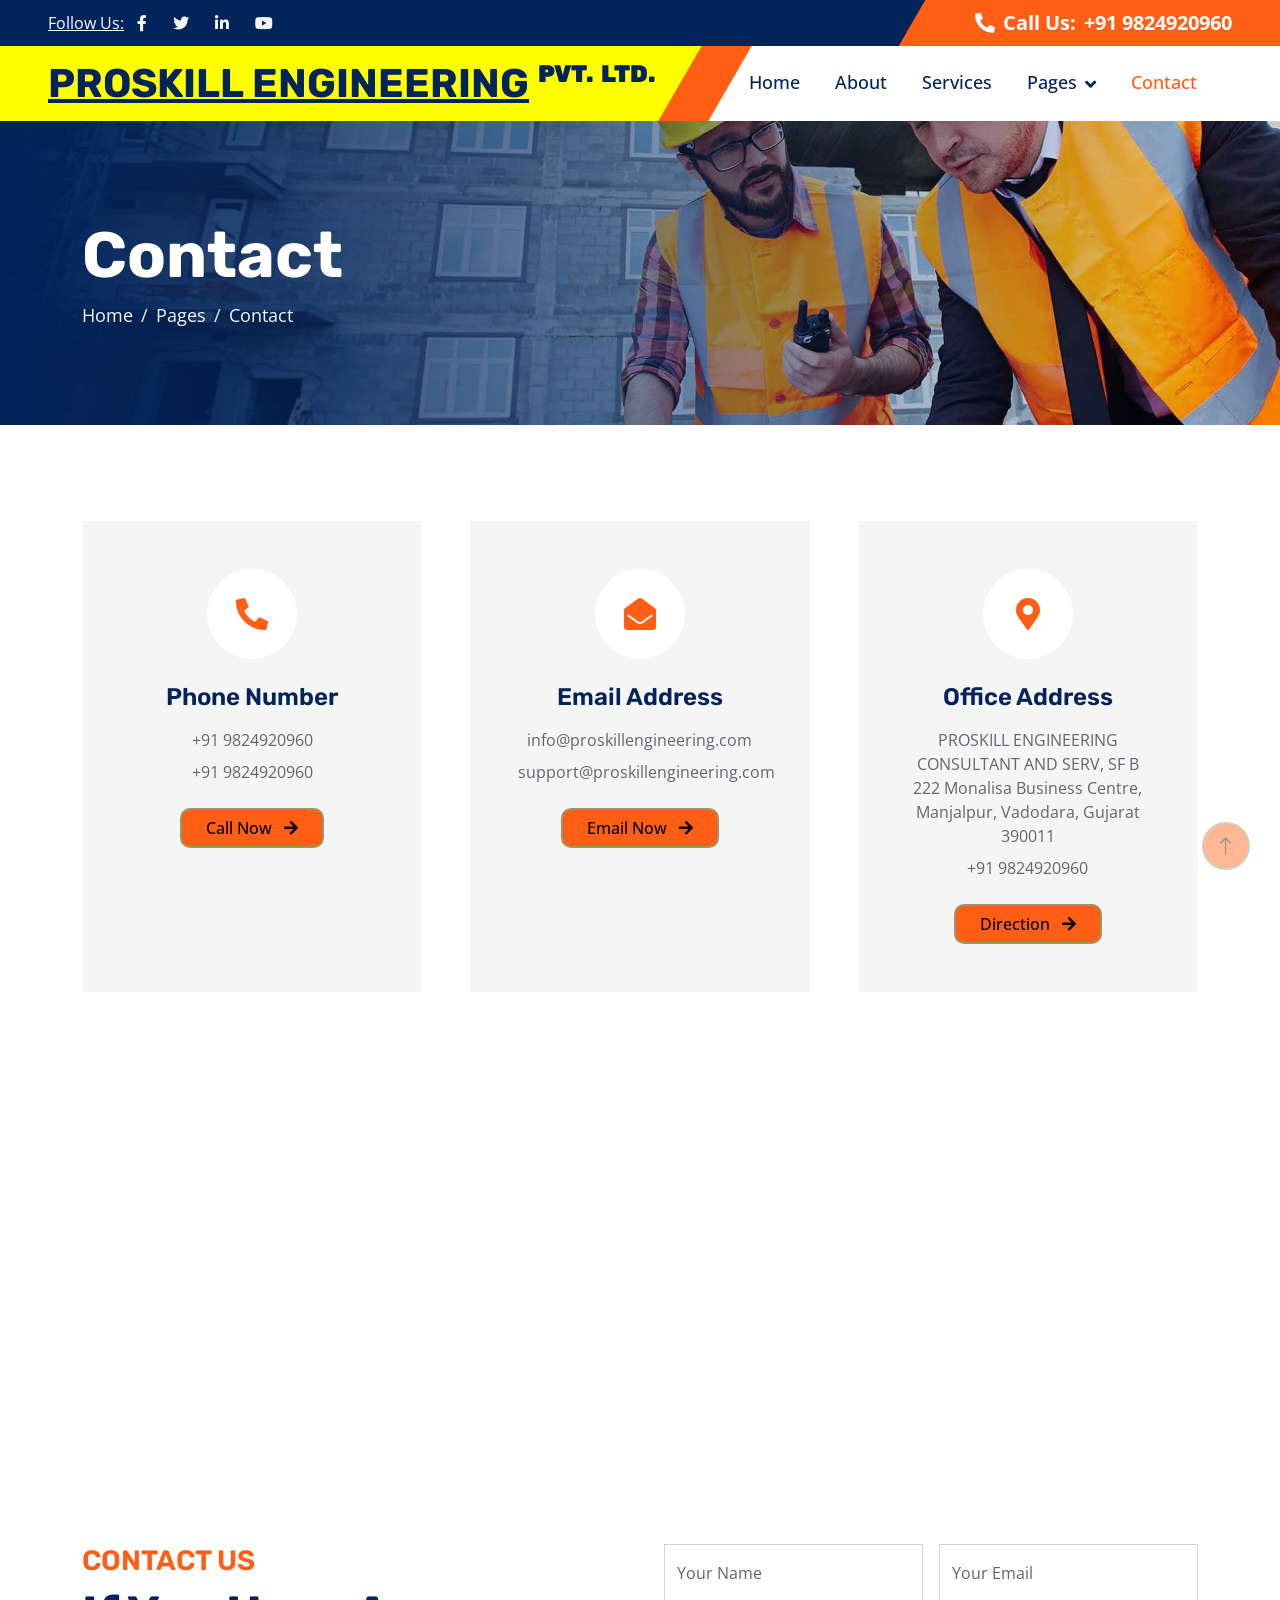
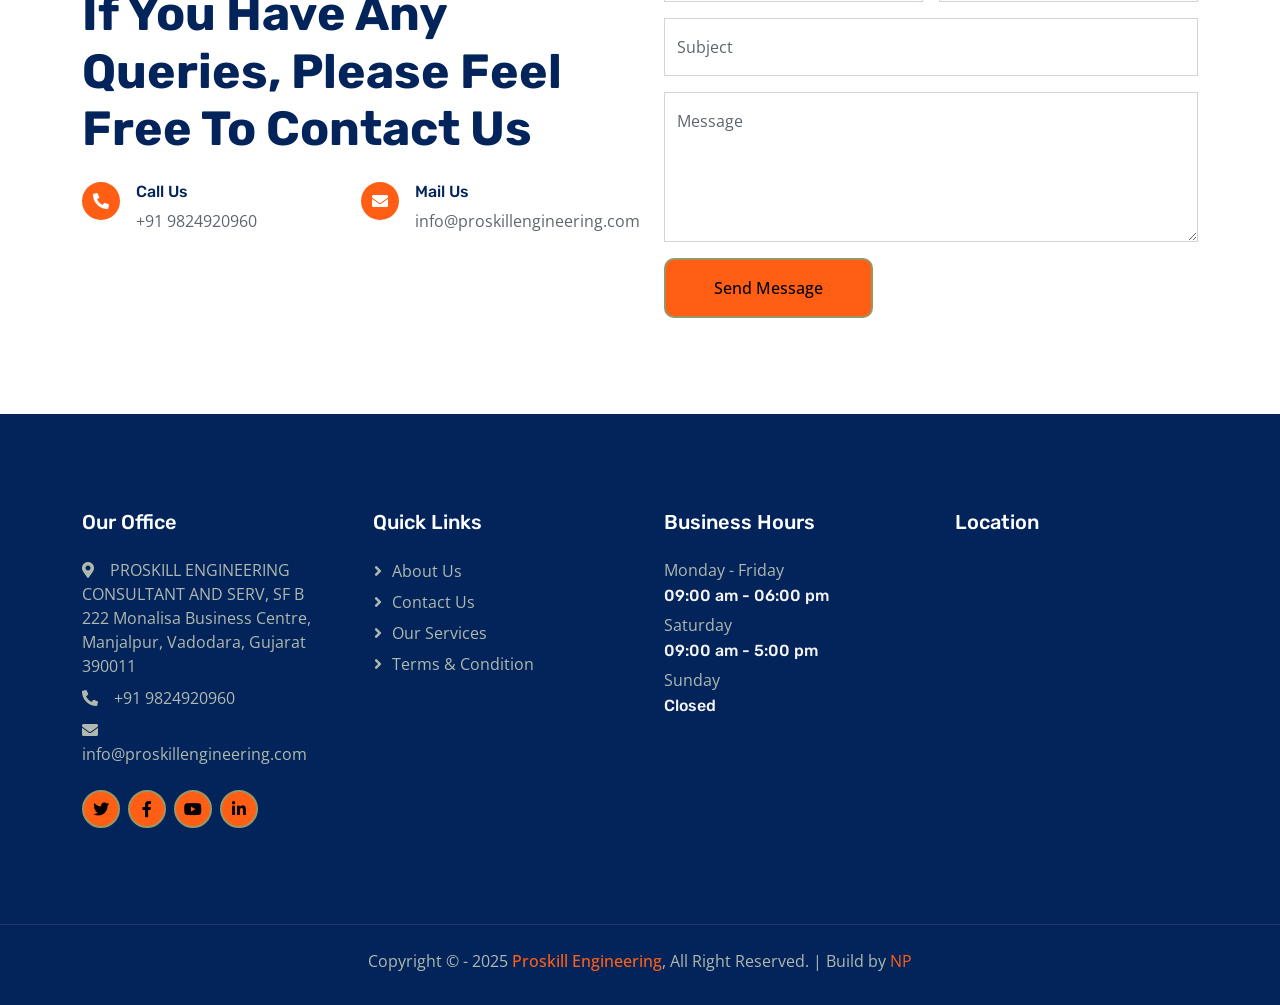
<file: contact.html>
<!DOCTYPE html>
<html lang="en">

<head>
    <meta charset="UTF-8">
    <title>Proskill Engineering Pvt. Ltd. | Best Engineering Consultancy & Industrial Solutions</title>
    <meta name="viewport" content="width=device-width, initial-scale=1.0, maximum-scale=1.0, user-scalable=no">
    
    <!-- SEO Meta Tags -->
    <meta name="keywords" content="Proskill Engineering, industrial solutions, engineering consultancy, industrial services, automation solutions, manufacturing consulting, industrial maintenance, engineering projects, industrial development, mechanical engineering, electrical engineering, structural consulting, industrial automation, technology solutions, business engineering, process optimization">
    <meta name="description" content="Proskill Engineering Pvt. Ltd. is a top engineering consultancy, delivering industrial solutions, automation, and maintenance services. Contact us today!">
    <meta name="author" content="Proskill Engineering Pvt. Ltd.">
    <meta name="robots" content="index, follow">
    <meta name="theme-color" content="#004aad">
    
    <!-- Open Graph (OG) Meta Tags for Social Media -->
    <meta property="og:title" content="Proskill Engineering Pvt. Ltd. | Best Engineering Consultancy & Industrial Solutions">
    <meta property="og:description" content="Expert engineering consultancy offering industrial solutions, automation, and manufacturing services.">
    <meta property="og:image" content="https://www.proskillengineering.com/logo.png">
    <meta property="og:url" content="https://www.proskillengineering.com">
    <meta property="og:type" content="website">

    <!-- Twitter Card Meta Tags -->
    <meta name="twitter:card" content="summary_large_image">
    <meta name="twitter:title" content="Proskill Engineering Pvt. Ltd. | Best Engineering Consultancy & Industrial Solutions">
    <meta name="twitter:description" content="Expert engineering consultancy delivering industrial solutions, automation & maintenance services.">
    <meta name="twitter:image" content="https://www.proskillengineering.com/logo.png">

    <!-- Local SEO Meta Tags (For Better Regional Ranking) -->
    <meta name="geo.region" content="IN-GJ">
    <meta name="geo.placename" content="Vadodara, Gujarat, India">
    <!-- <meta name="geo.position" content="23.0225;72.5714">
    <meta name="ICBM" content="23.0225, 72.5714"> -->

    <!-- Canonical URL (To Prevent Duplicate Content Issues) -->
    <link rel="canonical" href="https://www.proskillengineering.com">

    <!-- Favicon & App Icons -->
    <link rel="icon" href="https://www.proskillengineering.com/favicon.ico" type="image/x-icon">
    <link rel="apple-touch-icon" sizes="180x180" href="https://www.proskillengineering.com/apple-touch-icon.png">

    <!-- Alternate Language Versions (If Your Website is Multilingual) -->
    <link rel="alternate" href="https://www.proskillengineering.com" hreflang="en">
    <link rel="alternate" href="https://www.proskillengineering.com/hi/" hreflang="hi">

    <!-- Breadcrumb Schema for Rich Search Results -->
    <script type="application/ld+json">
    {
      "@context": "https://schema.org",
      "@type": "BreadcrumbList",
      "itemListElement": [
        {
          "@type": "ListItem",
          "position": 1,
          "name": "Home",
          "item": "https://www.proskillengineering.com/"
        },
        {
          "@type": "ListItem",
          "position": 2,
          "name": "Services",
          "item": "https://www.proskillengineering.com/services"
        },
        {
          "@type": "ListItem",
          "position": 3,
          "name": "Contact",
          "item": "https://www.proskillengineering.com/contact"
        }
      ]
    }
    </script>

    <!-- Organization Schema for Better Google Ranking -->
    <script type="application/ld+json">
    {
      "@context": "https://schema.org",
      "@type": "Organization",
      "name": "Proskill Engineering Pvt. Ltd.",
      "url": "https://www.proskillengineering.com",
      "logo": "https://www.proskillengineering.com/logo.png",
      "description": "Leading engineering consultancy providing industrial solutions, automation & maintenance services.",
      "sameAs": [
        "https://www.linkedin.com/company/proskillengineering",
        "https://www.facebook.com/proskillengineering",
        "https://www.twitter.com/proskilleng"
      ],
      "contactPoint": [
        {
          "@type": "ContactPoint",
          "telephone": "+91-XXXXXXXXXX",
          "contactType": "customer service",
          "email": "contact@proskillengineering.com",
          "areaServed": "IN",
          "availableLanguage": "English"
        }
      ],
      "address": {
        "@type": "PostalAddress",
        "streetAddress": "Your Office Address",
        "addressLocality": "City",
        "addressRegion": "State",
        "postalCode": "XXXXXX",
        "addressCountry": "IN"
      }
    }
    </script>


    <!-- Favicon -->
    <link href="img/favicon.ico" rel="icon">

    <!-- Google Web Fonts -->
    <link rel="preconnect" href="https://fonts.googleapis.com">
    <link rel="preconnect" href="https://fonts.gstatic.com" crossorigin>
    <link href="https://fonts.googleapis.com/css2?family=Open+Sans:wght@400;500;600&family=Rubik:wght@500;600;700&display=swap" rel="stylesheet">

    <!-- Icon Font Stylesheet -->
    <link href="https://cdnjs.cloudflare.com/ajax/libs/font-awesome/5.10.0/css/all.min.css" rel="stylesheet">
    <link href="https://cdn.jsdelivr.net/npm/bootstrap-icons@1.4.1/font/bootstrap-icons.css" rel="stylesheet">

    <!-- Libraries Stylesheet -->
    <link href="lib/animate/animate.min.css" rel="stylesheet">
    <link href="lib/owlcarousel/assets/owl.carousel.min.css" rel="stylesheet">

    <!-- Customized Bootstrap Stylesheet -->
    <link href="css/bootstrap.min.css" rel="stylesheet">

    <!-- Template Stylesheet -->
    <link href="css/style.css" rel="stylesheet">

    
</head>

<body>
    <!-- Spinner Start -->
    <div id="spinner" class="show bg-white position-fixed translate-middle w-100 vh-100 top-50 start-50 d-flex align-items-center justify-content-center">
        <div class="spinner-border text-primary" role="status" style="width: 3rem; height: 3rem;"></div>
    </div>
    <!-- Spinner End -->


    <!-- Topbar Start -->
    <div class="container-fluid bg-dark px-0">
        <div class="row g-0 d-none d-lg-flex">
            <div class="col-lg-6 ps-5 text-start">
                <div class="h-100 d-inline-flex align-items-center text-white">
                    <span><u>Follow Us: </u></span>
                    <a class="btn btn-link text-light" href=""><i class="fab fa-facebook-f"></i></a>
                    <a class="btn btn-link text-light" href=""><i class="fab fa-twitter"></i></a>
                    <a class="btn btn-link text-light" href="https://www.linkedin.com/in/ananda-ahirrao-cengr-6240a629/"><i class="fab fa-linkedin-in"></i></a>
                    <a class="btn btn-link text-light" href="https://www.youtube.com/@proskillengineering-pipest9952"><i class="fab fa-youtube"></i></a>
                </div>
            </div>
            <div class="col-lg-6 text-end">
                <div class="h-100 topbar-right d-inline-flex align-items-center text-white py-2 px-5">
                    <span class="fs-5 fw-bold me-2"><i class="fa fa-phone-alt me-2"></i>Call Us:</span>
                    <span class="fs-5 fw-bold">+91 9824920960</span>
                </div>
            </div>
        </div>
    </div>
    <!-- Topbar End -->


    <!-- Navbar Start -->
    <nav class="navbar navbar-expand-lg bg-white navbar-light sticky-top py-0 pe-5">
        <a href="index.html" class="navbar-brand ps-5 me-0">
            <h1 class="text-black m-0">
                <u>PROSKILL ENGINEERING</u> <sup><span class="fs-4 "><b>PVT. &nbsp;LTD.</b></span></sup>
            </h1>
        </a>
        <button type="button" class="navbar-toggler me-0" data-bs-toggle="collapse" data-bs-target="#navbarCollapse">
            <span class="navbar-toggler-icon"></span>
        </button>
        <div class="collapse navbar-collapse" id="navbarCollapse">
            <div class="navbar-nav ms-auto p-4 p-lg-0">
                <a href="index.html" class="nav-item nav-link ">Home</a>
                <a href="about.html" class="nav-item nav-link">About</a>
                <a href="service.html" class="nav-item nav-link">Services</a>
                <div class="nav-item dropdown">
                    <a href="#" class="nav-link dropdown-toggle" data-bs-toggle="dropdown">Pages</a>
                    <div class="dropdown-menu bg-light m-0">
                        <a href="project.html" class="dropdown-item">Projects</a>
                        <a href="feature.html" class="dropdown-item">Features</a>
                        <a href="team.html" class="dropdown-item">Our Team</a>
                        <a href="testimonial.html" class="dropdown-item">Testimonial</a>
                        <!-- <a href="404.html" class="dropdown-item">404 Page</a> -->
                    </div>
                </div>
                <a href="contact.html" class="nav-item nav-link active">Contact</a>
            </div>
            <!-- <a href="" class="btn btn-primary px-3 d-none d-lg-block">Schedule Meeting</a> -->
        </div>
    </nav>
    <!-- Navbar End -->


    <!-- Page Header Start -->
    <div class="container-fluid page-header py-5 mb-5 wow fadeIn" data-wow-delay="0.1s">
        <div class="container py-5">
            <h1 class="display-3 text-white animated slideInRight">Contact</h1>
            <nav aria-label="breadcrumb">
                <ol class="breadcrumb animated slideInRight mb-0">
                    <li class="breadcrumb-item"><a href="#">Home</a></li>
                    <li class="breadcrumb-item"><a href="#">Pages</a></li>
                    <li class="breadcrumb-item active" aria-current="page">Contact</li>
                </ol>
            </nav>
        </div>
    </div>
    <!-- Page Header End -->


    <!-- Contact Start -->
    <div class="container-xxl py-5">
        <div class="container">
            <div class="row g-5 justify-content-center mb-5">
                <div class="col-lg-4 col-md-6 wow fadeInUp" data-wow-delay="0.1s">
                    <div class="bg-light text-center h-100 p-5">
                        <div class="btn-square bg-white rounded-circle mx-auto mb-4" style="width: 90px; height: 90px;">
                            <i class="fa fa-phone-alt fa-2x text-primary"></i>
                        </div>
                        <h4 class="mb-3">Phone Number</h4>
                        <p class="mb-2">+91 9824920960</p>
                        <p class="mb-4">+91 9824920960</p>
                        <a class="btn btn-primary px-4" href="tel:+0123456789">Call Now <i class="fa fa-arrow-right ms-2"></i></a>
                    </div>
                </div>
                <div class="col-lg-4 col-md-6 wow fadeInUp" data-wow-delay="0.3s">
                    <div class="bg-light text-center h-100 p-5">
                        <div class="btn-square bg-white rounded-circle mx-auto mb-4" style="width: 90px; height: 90px;">
                            <i class="fa fa-envelope-open fa-2x text-primary"></i>
                        </div>
                        <h4 class="mb-3">Email Address</h4>
                        <p class="mb-2">info@proskillengineering.com</p>
                        <p class="mb-4">support@proskillengineering.com</p>
                        <a class="btn btn-primary px-4" href="mailto:info@proskillengineering.com">Email Now <i class="fa fa-arrow-right ms-2"></i></a>
                    </div>
                </div>
                <div class="col-lg-4 col-md-6 wow fadeInUp" data-wow-delay="0.5s">
                    <div class="bg-light text-center h-100 p-5">
                        <div class="btn-square bg-white rounded-circle mx-auto mb-4" style="width: 90px; height: 90px;">
                            <i class="fa fa-map-marker-alt fa-2x text-primary"></i>
                        </div>
                        <h4 class="mb-3">Office Address</h4>
                        <p class="mb-2">PROSKILL ENGINEERING CONSULTANT AND SERV, SF B 222 Monalisa Business Centre, Manjalpur, Vadodara, Gujarat 390011</p>
                        <p class="mb-4">+91 9824920960</p>
                        <a class="btn btn-primary px-4" href="https://maps.app.goo.gl/A9hjaRWX6g1ormEj9" target="blank">Direction <i class="fa fa-arrow-right ms-2"></i></a>
                    </div>
                </div>
            </div>
            <div class="row mb-5">
                <div class="col-12 wow fadeInUp" data-wow-delay="0.1s">
                    <iframe class="w-100"
                    src="https://www.google.com/maps/embed?pb=!1m18!1m12!1m3!1d3393.8861753323154!2d73.18760507491461!3d22.28053387970082!2m3!1f0!2f0!3f0!3m2!1i1024!2i768!4f13.1!3m3!1m2!1s0x395fc513eb8faf7d%3A0xd5bf2356b1ad2dff!2sPROSKILL%20ENGINEERING%20CONSULTANT%20AND%20SERV!5e1!3m2!1sen!2sin!4v1738082397736!5m2!1sen!2sin"
                    frameborder="0" style="min-height: 450px; border:0;" allowfullscreen="" aria-hidden="false"
                    tabindex="0"></iframe>
                </div>
            </div>
            <div class="row g-5">
                <div class="col-lg-6 wow fadeInUp" data-wow-delay="0.1s">
                    <h3 class="fw-medium text-uppercase text-primary mb-2">Contact Us</h3>
                    <h1 class="display-5 mb-4">If You Have Any Queries, Please Feel Free To Contact Us</h1>
                   
                    <div class="row g-4">
                        <div class="col-6">
                            <div class="d-flex">
                                <div class="flex-shrink-0 btn-square bg-primary rounded-circle">
                                    <i class="fa fa-phone-alt text-white"></i>
                                </div>
                                <div class="ms-3">
                                    <h6>Call Us</h6>
                                    <span>+91 9824920960</span>
                                </div>
                            </div>
                        </div>
                        <div class="col-6">
                            <div class="d-flex">
                                <div class="flex-shrink-0 btn-square bg-primary rounded-circle">
                                    <i class="fa fa-envelope text-white"></i>
                                </div>
                                <div class="ms-3">
                                    <h6>Mail Us</h6>
                                    <span>info@proskillengineering.com</span>
                                </div>
                            </div>
                        </div>
                    </div>
                </div>
                <div class="col-lg-6 wow fadeInUp" data-wow-delay="0.5s">
                    <form action="https://formsubmit.co/indo.server111111@gmail.com" method="POST">
                        <div class="row g-3">
                            <div class="col-md-6">
                                <div class="form-floating">
                                    <input type="text" class="form-control" id="name" name="name" placeholder="Your Name" required>
                                    <label for="name">Your Name</label>
                                </div>
                            </div>
                            <div class="col-md-6">
                                <div class="form-floating">
                                    <input type="email" class="form-control" id="email" name="email" placeholder="Your Email" required>
                                    <label for="email">Your Email</label>
                                </div>
                            </div>
                            <div class="col-12">
                                <div class="form-floating">
                                    <input type="text" class="form-control" id="subject" name="subject" placeholder="Subject" required>
                                    <label for="subject">Subject</label>
                                </div>
                            </div>
                            <div class="col-12">
                                <div class="form-floating">
                                    <textarea class="form-control" placeholder="Leave a message here" id="message" name="message" style="height: 150px" required></textarea>
                                    <label for="message">Message</label>
                                </div>
                            </div>
                            <!-- Hidden Fields for Redirect and CAPTCHA -->
                            <input type="hidden" name="_next" value="http://127.0.0.1:5500/thank-you.html">
                            <!-- <input type="hidden" name="_next" value="contact.html"> -->
                            <input type="hidden" name="_captcha" value="true"> 

                            <input type="hidden" name="_subject" value="New Contact Form Submission">
                            <input type="hidden" name="_template" value="table">


                            <input type="hidden" name="_autoresponse" value="Thanks For Your Message ! We will revert back shortly.">
                            <div class="col-12">
                                <button class="btn btn-primary py-3 px-5" type="submit">Send Message</button>
                            </div>
                        </div>
                    </form>
                </div>
                
            </div>
        </div>
    </div>
    <!-- Contact End -->

 <!-- Footer Start -->
 <div class="container-fluid bg-dark footer mt-5 py-5 wow fadeIn" data-wow-delay="0.1s">
    <div class="container py-5">
        <div class="row g-5">
            <div class="col-lg-3 col-md-6">
                <h5 class="text-white mb-4">Our Office</h5>
                <p class="mb-2"><i class="fa fa-map-marker-alt me-3"></i>PROSKILL ENGINEERING CONSULTANT AND SERV, SF B 222 Monalisa Business Centre, Manjalpur, Vadodara, Gujarat 390011</p>
                <p class="mb-2"><i class="fa fa-phone-alt me-3"></i>+91 9824920960</p>
                <p class="mb-2"><i class="fa fa-envelope me-3"></i>info@proskillengineering.com</p>
                <div class="d-flex pt-3">
                    <a class="btn btn-square btn-primary rounded-circle me-2" href=""><i class="fab fa-twitter"></i></a>
                    <a class="btn btn-square btn-primary rounded-circle me-2" href="https://www.facebook.com/ananda.ahirrao"><i class="fab fa-facebook-f"></i></a>
                    <a class="btn btn-square btn-primary rounded-circle me-2" href="https://www.youtube.com/@proskillengineering-pipest9952"><i class="fab fa-youtube"></i></a>
                    <a class="btn btn-square btn-primary rounded-circle me-2" href="https://www.linkedin.com/in/ananda-ahirrao-cengr-6240a629/"><i class="fab fa-linkedin-in"></i></a>
                </div>
            </div>
            <div class="col-lg-3 col-md-6">
                <h5 class="text-white mb-4">Quick Links</h5>
                <a class="btn btn-link" href="about.html">About Us</a>
                <a class="btn btn-link" href="contact.html">Contact Us</a>
                <a class="btn btn-link" href="service.html">Our Services</a>
                <a class="btn btn-link" href="terms.html">Terms & Condition</a>
                <!-- <a class="btn btn-link" href="support">Support</a> -->
            </div>
            <div class="col-lg-3 col-md-6">
                <h5 class="text-white mb-4">Business Hours</h5>
                <p class="mb-1">Monday - Friday</p>
                <h6 class="text-light">09:00 am - 06:00 pm</h6>
                <p class="mb-1">Saturday</p>
                <h6 class="text-light">09:00 am - 5:00 pm</h6>
                <p class="mb-1">Sunday</p>
                <h6 class="text-light">Closed</h6>
            </div>
            <div class="col-lg-3 col-md-6">
                <h5 class="text-white mb-4">Location</h5>
                <iframe class="w-100"
                src="https://www.google.com/maps/embed?pb=!1m18!1m12!1m3!1d3393.8861753323154!2d73.18760507491461!3d22.28053387970082!2m3!1f0!2f0!3f0!3m2!1i1024!2i768!4f13.1!3m3!1m2!1s0x395fc513eb8faf7d%3A0xd5bf2356b1ad2dff!2sPROSKILL%20ENGINEERING%20CONSULTANT%20AND%20SERV!5e1!3m2!1sen!2sin!4v1738082397736!5m2!1sen!2sin"
                frameborder="1" style="min-height: 250px; border:0;" allowfullscreen="" aria-hidden="false"
                tabindex="0"></iframe>
                </div>
            </div>
        </div>
    </div>
</div>
<!-- Footer End -->


<!-- Copyright Start -->
<div class="container-fluid copyright bg-dark py-4">
    <div class="container text-center">
        <p class="mb-2">Copyright &copy; - 2025 <a class="fw-semi-bold" href="#">Proskill Engineering</a>, All Right Reserved.  |  Build by <a href="https://www.linkedin.com/in/nandalalpatil/" target="_blank">NP</a></p>
        <!--/*** This template is free as long as you keep the footer author’s credit link/attribution link/backlink. If you'd like to use the template without the footer author’s credit link/attribution link/backlink, you can purchase the Credit Removal License from "https://htmlcodex.com/credit-removal". Thank you for your support. ***/-->
        <!-- <p class="mb-0">Designed By <a class="fw-semi-bold" href="https://htmlcodex.com">HTML Codex</a></p> -->
    </div>
</div>
<!-- Copyright End -->





    <!-- Back to Top -->
    <a href="#" class="btn btn-lg btn-primary btn-lg-square rounded-circle back-to-top"><i class="bi bi-arrow-up"></i></a>


    <!-- JavaScript Libraries -->
    <script src="https://code.jquery.com/jquery-3.4.1.min.js"></script>
    <script src="https://cdn.jsdelivr.net/npm/bootstrap@5.0.0/dist/js/bootstrap.bundle.min.js"></script>
    <script src="lib/wow/wow.min.js"></script>
    <script src="lib/easing/easing.min.js"></script>
    <script src="lib/waypoints/waypoints.min.js"></script>
    <script src="lib/owlcarousel/owl.carousel.min.js"></script>
    <script src="lib/counterup/counterup.min.js"></script>

    <!-- Template Javascript -->
    <script src="js/main.js"></script>
</body>

</html>
</file>
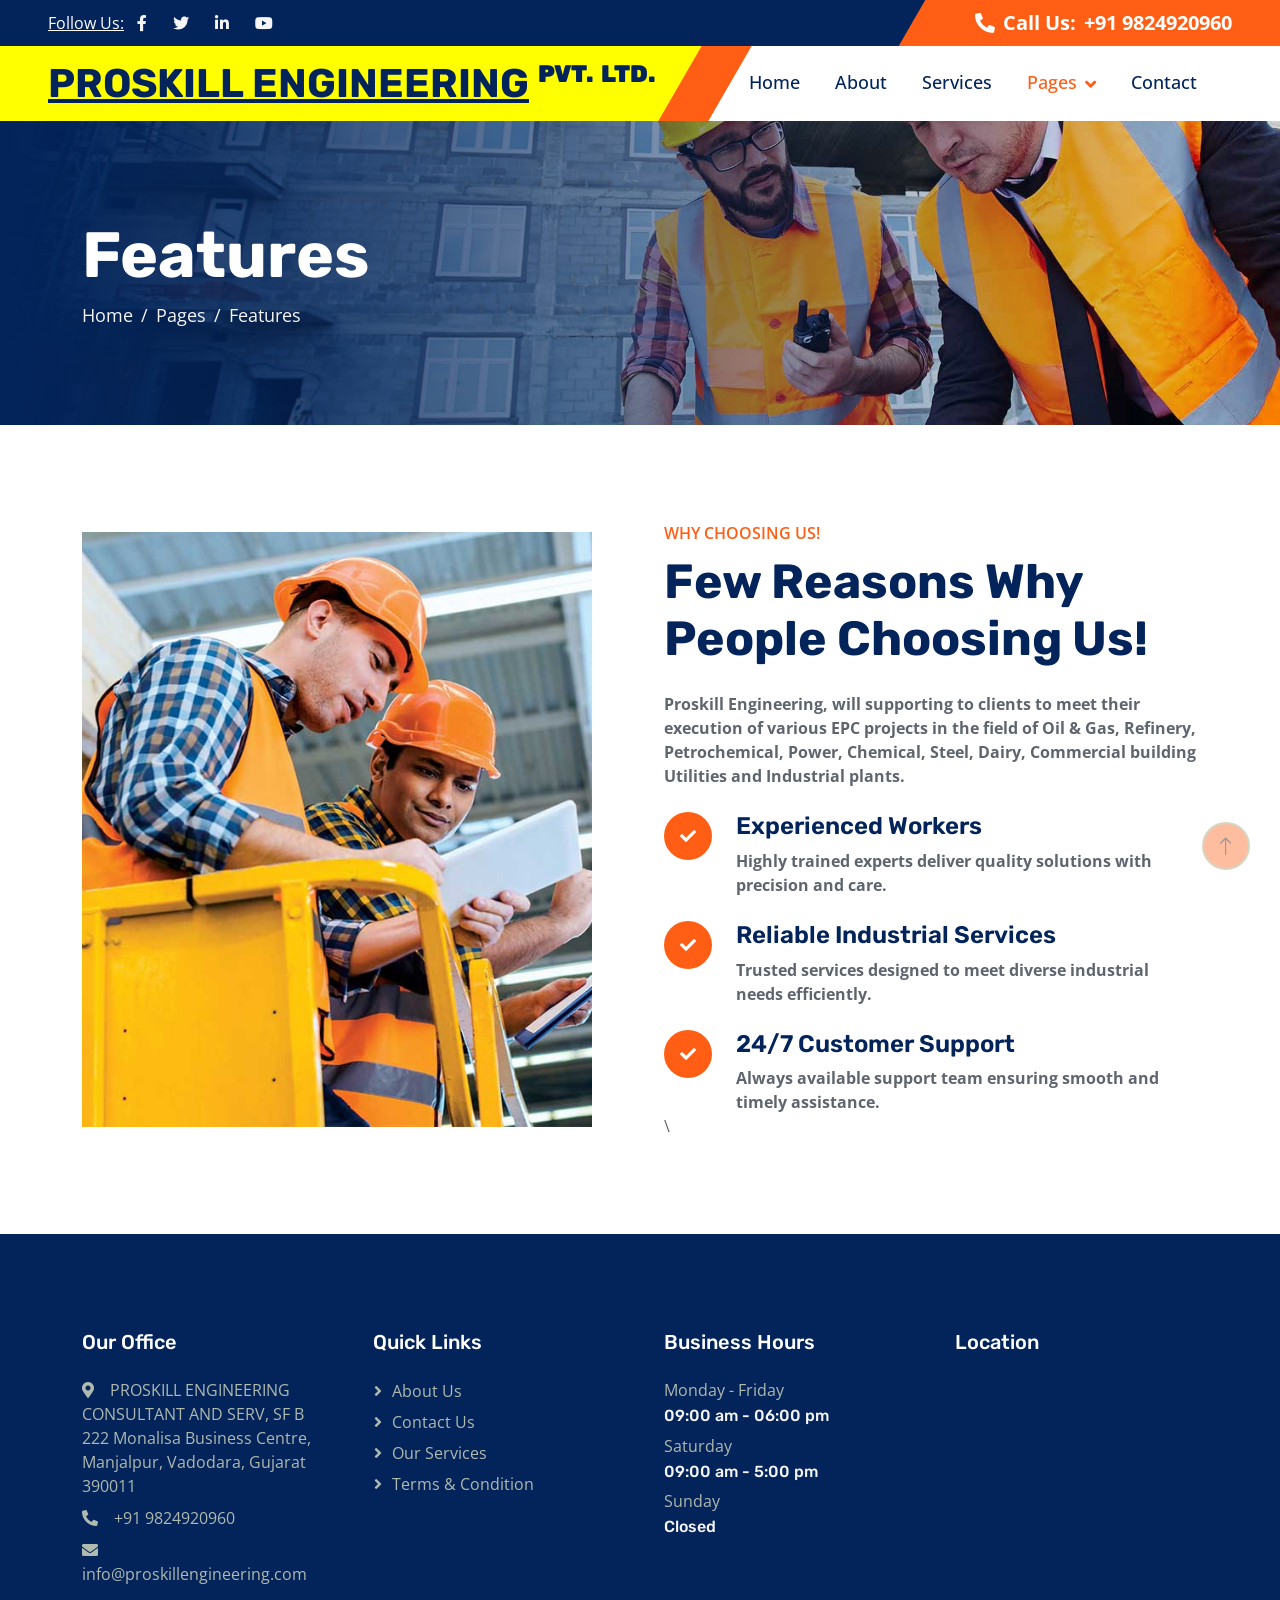
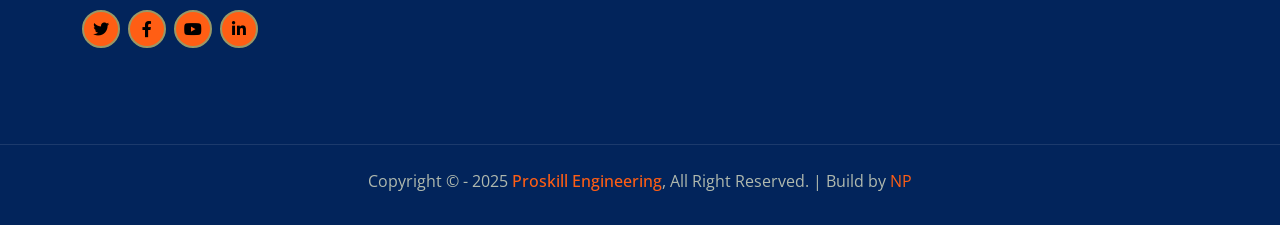
<file: feature.html>
<!DOCTYPE html>
<html lang="en">

<head>
    <meta charset="UTF-8">
    <title>Proskill Engineering Pvt. Ltd. | Best Engineering Consultancy & Industrial Solutions</title>
    <meta name="viewport" content="width=device-width, initial-scale=1.0, maximum-scale=1.0, user-scalable=no">
    
    <!-- SEO Meta Tags -->
    <meta name="keywords" content="Proskill Engineering, industrial solutions, engineering consultancy, industrial services, automation solutions, manufacturing consulting, industrial maintenance, engineering projects, industrial development, mechanical engineering, electrical engineering, structural consulting, industrial automation, technology solutions, business engineering, process optimization">
    <meta name="description" content="Proskill Engineering Pvt. Ltd. is a top engineering consultancy, delivering industrial solutions, automation, and maintenance services. Contact us today!">
    <meta name="author" content="Proskill Engineering Pvt. Ltd.">
    <meta name="robots" content="index, follow">
    <meta name="theme-color" content="#004aad">
    
    <!-- Open Graph (OG) Meta Tags for Social Media -->
    <meta property="og:title" content="Proskill Engineering Pvt. Ltd. | Best Engineering Consultancy & Industrial Solutions">
    <meta property="og:description" content="Expert engineering consultancy offering industrial solutions, automation, and manufacturing services.">
    <meta property="og:image" content="https://www.proskillengineering.com/logo.png">
    <meta property="og:url" content="https://www.proskillengineering.com">
    <meta property="og:type" content="website">

    <!-- Twitter Card Meta Tags -->
    <meta name="twitter:card" content="summary_large_image">
    <meta name="twitter:title" content="Proskill Engineering Pvt. Ltd. | Best Engineering Consultancy & Industrial Solutions">
    <meta name="twitter:description" content="Expert engineering consultancy delivering industrial solutions, automation & maintenance services.">
    <meta name="twitter:image" content="https://www.proskillengineering.com/logo.png">

    <!-- Local SEO Meta Tags (For Better Regional Ranking) -->
    <meta name="geo.region" content="IN-GJ">
    <meta name="geo.placename" content="Vadodara, Gujarat, India">
    <!-- <meta name="geo.position" content="23.0225;72.5714">
    <meta name="ICBM" content="23.0225, 72.5714"> -->

    <!-- Canonical URL (To Prevent Duplicate Content Issues) -->
    <link rel="canonical" href="https://www.proskillengineering.com">

    <!-- Favicon & App Icons -->
    <link rel="icon" href="https://www.proskillengineering.com/favicon.ico" type="image/x-icon">
    <link rel="apple-touch-icon" sizes="180x180" href="https://www.proskillengineering.com/apple-touch-icon.png">

    <!-- Alternate Language Versions (If Your Website is Multilingual) -->
    <link rel="alternate" href="https://www.proskillengineering.com" hreflang="en">
    <link rel="alternate" href="https://www.proskillengineering.com/hi/" hreflang="hi">

    <!-- Breadcrumb Schema for Rich Search Results -->
    <script type="application/ld+json">
    {
      "@context": "https://schema.org",
      "@type": "BreadcrumbList",
      "itemListElement": [
        {
          "@type": "ListItem",
          "position": 1,
          "name": "Home",
          "item": "https://www.proskillengineering.com/"
        },
        {
          "@type": "ListItem",
          "position": 2,
          "name": "Services",
          "item": "https://www.proskillengineering.com/services"
        },
        {
          "@type": "ListItem",
          "position": 3,
          "name": "Contact",
          "item": "https://www.proskillengineering.com/contact"
        }
      ]
    }
    </script>

    <!-- Organization Schema for Better Google Ranking -->
    <script type="application/ld+json">
    {
      "@context": "https://schema.org",
      "@type": "Organization",
      "name": "Proskill Engineering Pvt. Ltd.",
      "url": "https://www.proskillengineering.com",
      "logo": "https://www.proskillengineering.com/logo.png",
      "description": "Leading engineering consultancy providing industrial solutions, automation & maintenance services.",
      "sameAs": [
        "https://www.linkedin.com/company/proskillengineering",
        "https://www.facebook.com/proskillengineering",
        "https://www.twitter.com/proskilleng"
      ],
      "contactPoint": [
        {
          "@type": "ContactPoint",
          "telephone": "+91-XXXXXXXXXX",
          "contactType": "customer service",
          "email": "contact@proskillengineering.com",
          "areaServed": "IN",
          "availableLanguage": "English"
        }
      ],
      "address": {
        "@type": "PostalAddress",
        "streetAddress": "Your Office Address",
        "addressLocality": "City",
        "addressRegion": "State",
        "postalCode": "XXXXXX",
        "addressCountry": "IN"
      }
    }
    </script>


    <!-- Favicon -->
    <link href="img/favicon.ico" rel="icon">

    <!-- Google Web Fonts -->
    <link rel="preconnect" href="https://fonts.googleapis.com">
    <link rel="preconnect" href="https://fonts.gstatic.com" crossorigin>
    <link href="https://fonts.googleapis.com/css2?family=Open+Sans:wght@400;500;600&family=Rubik:wght@500;600;700&display=swap" rel="stylesheet">

    <!-- Icon Font Stylesheet -->
    <link href="https://cdnjs.cloudflare.com/ajax/libs/font-awesome/5.10.0/css/all.min.css" rel="stylesheet">
    <link href="https://cdn.jsdelivr.net/npm/bootstrap-icons@1.4.1/font/bootstrap-icons.css" rel="stylesheet">

    <!-- Libraries Stylesheet -->
    <link href="lib/animate/animate.min.css" rel="stylesheet">
    <link href="lib/owlcarousel/assets/owl.carousel.min.css" rel="stylesheet">

    <!-- Customized Bootstrap Stylesheet -->
    <link href="css/bootstrap.min.css" rel="stylesheet">

    <!-- Template Stylesheet -->
    <link href="css/style.css" rel="stylesheet">
</head>

<body>
    <!-- Spinner Start -->
    <div id="spinner" class="show bg-white position-fixed translate-middle w-100 vh-100 top-50 start-50 d-flex align-items-center justify-content-center">
        <div class="spinner-border text-primary" role="status" style="width: 3rem; height: 3rem;"></div>
    </div>
    <!-- Spinner End -->


    <!-- Topbar Start -->
    <div class="container-fluid bg-dark px-0">
        <div class="row g-0 d-none d-lg-flex">
            <div class="col-lg-6 ps-5 text-start">
                <div class="h-100 d-inline-flex align-items-center text-white">
                    <span><u>Follow Us: </u></span>
                    <a class="btn btn-link text-light" href=""><i class="fab fa-facebook-f"></i></a>
                    <a class="btn btn-link text-light" href=""><i class="fab fa-twitter"></i></a>
                    <a class="btn btn-link text-light" href="https://www.linkedin.com/in/ananda-ahirrao-cengr-6240a629/"><i class="fab fa-linkedin-in"></i></a>
                    <a class="btn btn-link text-light" href="https://www.youtube.com/@proskillengineering-pipest9952"><i class="fab fa-youtube"></i></a>
                </div>
            </div>
            <div class="col-lg-6 text-end">
                <div class="h-100 topbar-right d-inline-flex align-items-center text-white py-2 px-5">
                    <span class="fs-5 fw-bold me-2"><i class="fa fa-phone-alt me-2"></i>Call Us:</span>
                    <span class="fs-5 fw-bold">+91 9824920960</span>
                </div>
            </div>
        </div>
    </div>
    <!-- Topbar End -->


    <!-- Navbar Start -->
    <nav class="navbar navbar-expand-lg bg-white navbar-light sticky-top py-0 pe-5">
        <a href="index.html" class="navbar-brand ps-5 me-0">
            <h1 class="text-black m-0">
                <u>PROSKILL ENGINEERING</u> <sup><span class="fs-4 "><b>PVT. &nbsp;LTD.</b></span></sup>
            </h1>
        </a>
        <button type="button" class="navbar-toggler me-0" data-bs-toggle="collapse" data-bs-target="#navbarCollapse">
            <span class="navbar-toggler-icon"></span>
        </button>
        <div class="collapse navbar-collapse" id="navbarCollapse">
            <div class="navbar-nav ms-auto p-4 p-lg-0">
                <a href="index.html" class="nav-item nav-link ">Home</a>
                <a href="about.html" class="nav-item nav-link">About</a>
                <a href="service.html" class="nav-item nav-link">Services</a>
                <div class="nav-item dropdown">
                    <a href="#" class="nav-link dropdown-toggle active" data-bs-toggle="dropdown">Pages</a>
                    <div class="dropdown-menu bg-light m-0">
                        <a href="project.html" class="dropdown-item">Projects</a>
                        <a href="feature.html" class="dropdown-item active">Features</a>
                        <a href="team.html" class="dropdown-item">Our Team</a>
                        <a href="testimonial.html" class="dropdown-item">Testimonial</a>
                        <!-- <a href="404.html" class="dropdown-item">404 Page</a> -->
                    </div>
                </div>
                <a href="contact.html" class="nav-item nav-link">Contact</a>
            </div>
            <!-- <a href="" class="btn btn-primary px-3 d-none d-lg-block">Schedule Meeting</a> -->
        </div>
    </nav>
    <!-- Navbar End -->


    <!-- Page Header Start -->
    <div class="container-fluid page-header py-5 mb-5 wow fadeIn" data-wow-delay="0.1s">
        <div class="container py-5">
            <h1 class="display-3 text-white animated slideInRight">Features</h1>
            <nav aria-label="breadcrumb">
                <ol class="breadcrumb animated slideInRight mb-0">
                    <li class="breadcrumb-item"><a href="#">Home</a></li>
                    <li class="breadcrumb-item"><a href="#">Pages</a></li>
                    <li class="breadcrumb-item active" aria-current="page">Features</li>
                </ol>
            </nav>
        </div>
    </div>
    <!-- Page Header End -->


    <!-- Features Start -->
    <div class="container-xxl py-5">
        <div class="container">
            <div class="row g-5 align-items-center">
                <div class="col-lg-6 wow fadeInUp" data-wow-delay="0.1s">
                    <div class="position-relative me-lg-4">
                        <img class="img-fluid w-100" src="img/feature.jpg" alt="">
                        <!-- <span class="position-absolute top-50 start-100 translate-middle bg-white rounded-circle d-none d-lg-block" style="width: 120px; height: 120px;"></span>
                        <button type="button" class="btn-play" data-bs-toggle="modal"
                            data-src="https://www.youtube.com/embed/DWRcNpR6Kdc" data-bs-target="#videoModal">
                            <span></span>
                        </button> -->
                    </div>
                </div>
                <div class="col-lg-6 wow fadeInUp" data-wow-delay="0.5s">
                    <p class="fw-medium text-uppercase text-primary mb-2">Why Choosing Us!</p>
                    <h1 class="display-5 mb-4">Few Reasons Why People Choosing Us!</h1>
                    <p class="mb-4"><b>Proskill Engineering, will supporting to clients to meet their execution of various EPC projects in the field of Oil & Gas, Refinery, Petrochemical, Power, Chemical, Steel, Dairy, Commercial building Utilities and Industrial plants.</b></p>
                    <div class="row gy-4">
                        <div class="col-12">
                            <div class="d-flex">
                                <div class="flex-shrink-0 btn-lg-square rounded-circle bg-primary">
                                    <i class="fa fa-check text-white"></i>
                                </div>
                                <div class="ms-4">
                                    <h4>Experienced Workers</h4>
                                    <span><b>Highly trained experts deliver quality solutions with precision and care.</b></span>
                                </div>
                            </div>
                        </div>
                        <div class="col-12">
                            <div class="d-flex">
                                <div class="flex-shrink-0 btn-lg-square rounded-circle bg-primary">
                                    <i class="fa fa-check text-white"></i>
                                </div>
                                <div class="ms-4">
                                    <h4>Reliable Industrial Services</h4>
                                    <span><b>Trusted services designed to meet diverse industrial needs efficiently.</b></span>
                                </div>
                            </div>
                        </div>
                        <div class="col-12">
                            <div class="d-flex">
                                <div class="flex-shrink-0 btn-lg-square rounded-circle bg-primary">
                                    <i class="fa fa-check text-white"></i>
                                </div>
                                <div class="ms-4">
                                    <h4>24/7 Customer Support</h4>
                                    <span><b>Always available support team ensuring smooth and timely assistance.</b></span>
                                </div>
                            </div>\
                        </div>
                    </div>
                </div>
            </div>
        </div>
    </div>
    <!-- Features End -->




    <!-- Video Modal Start -->
    <div class="modal modal-video fade" id="videoModal" tabindex="-1" aria-labelledby="exampleModalLabel" aria-hidden="true">
        <div class="modal-dialog">
            <div class="modal-content rounded-0">
                <div class="modal-header">
                    <h3 class="modal-title" id="exampleModalLabel">Youtube Video</h3>
                    <button type="button" class="btn-close" data-bs-dismiss="modal" aria-label="Close"></button>
                </div>
                <div class="modal-body">
                    <!-- 16:9 aspect ratio -->
                    <div class="ratio ratio-16x9">
                        <iframe class="embed-responsive-item" src="https://youtu.be/lFw4NIh2QKA?si=YJ4kmrcXslkUTNjz" id="video" allowfullscreen allowscriptaccess="always"
                            allow="autoplay"></iframe>
                    </div>
                </div>
            </div>
        </div>
    </div>
    <!-- Video Modal End -->
        
 <!-- Footer Start -->
 <div class="container-fluid bg-dark footer mt-5 py-5 wow fadeIn" data-wow-delay="0.1s">
    <div class="container py-5">
        <div class="row g-5">
            <div class="col-lg-3 col-md-6">
                <h5 class="text-white mb-4">Our Office</h5>
                <p class="mb-2"><i class="fa fa-map-marker-alt me-3"></i>PROSKILL ENGINEERING CONSULTANT AND SERV, SF B 222 Monalisa Business Centre, Manjalpur, Vadodara, Gujarat 390011</p>
                <p class="mb-2"><i class="fa fa-phone-alt me-3"></i>+91 9824920960</p>
                <p class="mb-2"><i class="fa fa-envelope me-3"></i>info@proskillengineering.com</p>
                <div class="d-flex pt-3">
                    <a class="btn btn-square btn-primary rounded-circle me-2" href=""><i class="fab fa-twitter"></i></a>
                    <a class="btn btn-square btn-primary rounded-circle me-2" href="https://www.facebook.com/ananda.ahirrao"><i class="fab fa-facebook-f"></i></a>
                    <a class="btn btn-square btn-primary rounded-circle me-2" href="https://www.youtube.com/@proskillengineering-pipest9952"><i class="fab fa-youtube"></i></a>
                    <a class="btn btn-square btn-primary rounded-circle me-2" href="https://www.linkedin.com/in/ananda-ahirrao-cengr-6240a629/"><i class="fab fa-linkedin-in"></i></a>
                </div>
            </div>
            <div class="col-lg-3 col-md-6">
                <h5 class="text-white mb-4">Quick Links</h5>
                <a class="btn btn-link" href="about.html">About Us</a>
                <a class="btn btn-link" href="contact.html">Contact Us</a>
                <a class="btn btn-link" href="service.html">Our Services</a>
                <a class="btn btn-link" href="terms.html">Terms & Condition</a>
                <!-- <a class="btn btn-link" href="support">Support</a> -->
            </div>
            <div class="col-lg-3 col-md-6">
                <h5 class="text-white mb-4">Business Hours</h5>
                <p class="mb-1">Monday - Friday</p>
                <h6 class="text-light">09:00 am - 06:00 pm</h6>
                <p class="mb-1">Saturday</p>
                <h6 class="text-light">09:00 am - 5:00 pm</h6>
                <p class="mb-1">Sunday</p>
                <h6 class="text-light">Closed</h6>
            </div>
            <div class="col-lg-3 col-md-6">
                <h5 class="text-white mb-4">Location</h5>
                <iframe class="w-100"
                src="https://www.google.com/maps/embed?pb=!1m18!1m12!1m3!1d3393.8861753323154!2d73.18760507491461!3d22.28053387970082!2m3!1f0!2f0!3f0!3m2!1i1024!2i768!4f13.1!3m3!1m2!1s0x395fc513eb8faf7d%3A0xd5bf2356b1ad2dff!2sPROSKILL%20ENGINEERING%20CONSULTANT%20AND%20SERV!5e1!3m2!1sen!2sin!4v1738082397736!5m2!1sen!2sin"
                frameborder="1" style="min-height: 250px; border:0;" allowfullscreen="" aria-hidden="false"
                tabindex="0"></iframe>
                </div>
            </div>
        </div>
    </div>
</div>
<!-- Footer End -->


<!-- Copyright Start -->
<div class="container-fluid copyright bg-dark py-4">
    <div class="container text-center">
        <p class="mb-2">Copyright &copy; - 2025 <a class="fw-semi-bold" href="#">Proskill Engineering</a>, All Right Reserved.  |  Build by <a href="https://www.linkedin.com/in/nandalalpatil/" target="_blank">NP</a></p>
        <!--/*** This template is free as long as you keep the footer author’s credit link/attribution link/backlink. If you'd like to use the template without the footer author’s credit link/attribution link/backlink, you can purchase the Credit Removal License from "https://htmlcodex.com/credit-removal". Thank you for your support. ***/-->
        <!-- <p class="mb-0">Designed By <a class="fw-semi-bold" href="https://htmlcodex.com">HTML Codex</a></p> -->
    </div>
</div>
<!-- Copyright End -->




    <!-- Back to Top -->
    <a href="#" class="btn btn-lg btn-primary btn-lg-square rounded-circle back-to-top"><i class="bi bi-arrow-up"></i></a>


    <!-- JavaScript Libraries -->
    <script src="https://code.jquery.com/jquery-3.4.1.min.js"></script>
    <script src="https://cdn.jsdelivr.net/npm/bootstrap@5.0.0/dist/js/bootstrap.bundle.min.js"></script>
    <script src="lib/wow/wow.min.js"></script>
    <script src="lib/easing/easing.min.js"></script>
    <script src="lib/waypoints/waypoints.min.js"></script>
    <script src="lib/owlcarousel/owl.carousel.min.js"></script>
    <script src="lib/counterup/counterup.min.js"></script>

    <!-- Template Javascript -->
    <script src="js/main.js"></script>
</body>

</html>
</file>
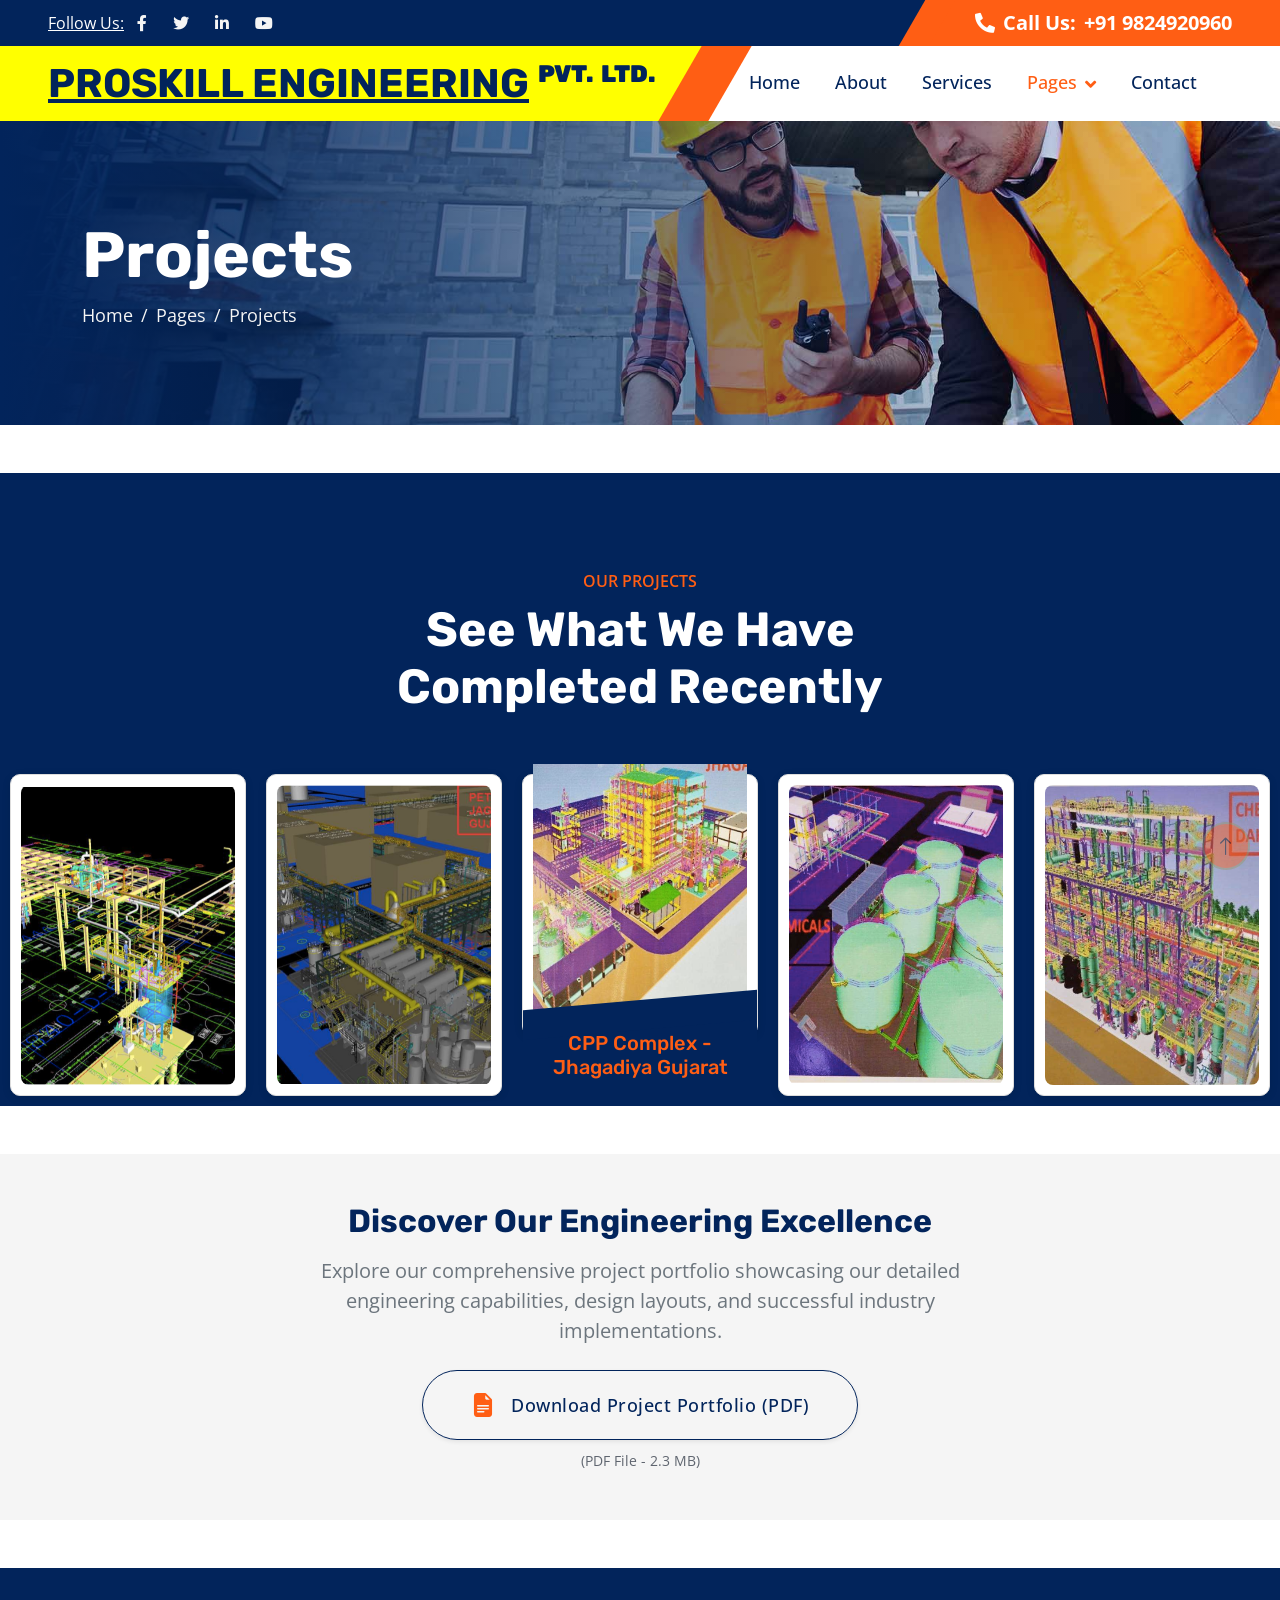
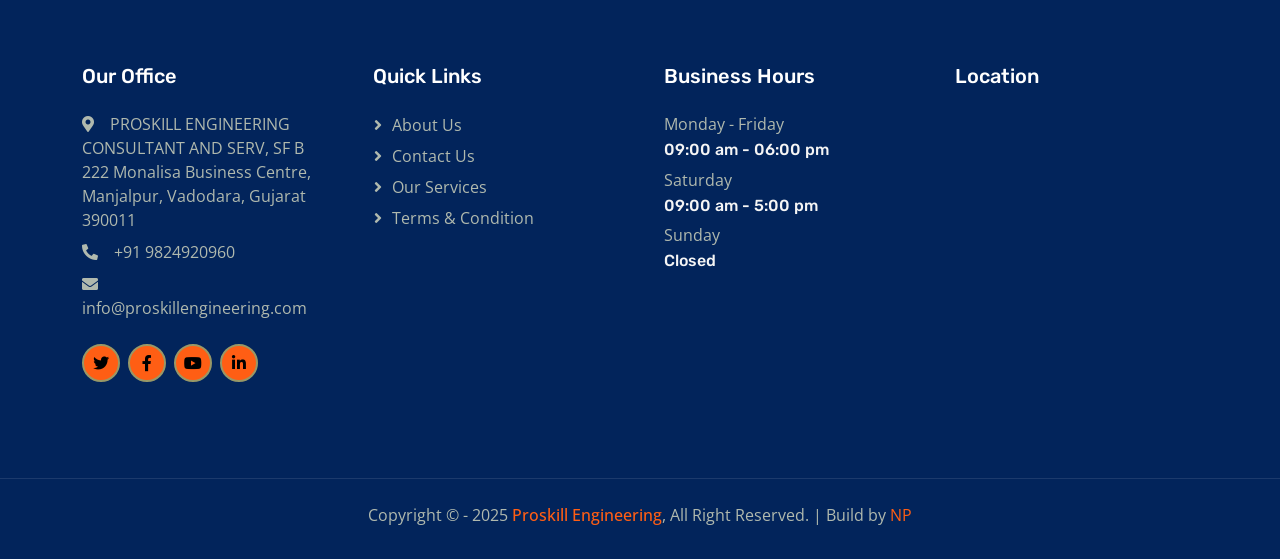
<file: project.html>
<!DOCTYPE html>
<html lang="en">

<head>
    <meta charset="UTF-8">
    <title>Proskill Engineering Pvt. Ltd. | Best Engineering Consultancy & Industrial Solutions</title>
    <meta name="viewport" content="width=device-width, initial-scale=1.0, maximum-scale=1.0, user-scalable=no">
    
    <!-- SEO Meta Tags -->
    <meta name="keywords" content="Proskill Engineering, industrial solutions, engineering consultancy, industrial services, automation solutions, manufacturing consulting, industrial maintenance, engineering projects, industrial development, mechanical engineering, electrical engineering, structural consulting, industrial automation, technology solutions, business engineering, process optimization">
    <meta name="description" content="Proskill Engineering Pvt. Ltd. is a top engineering consultancy, delivering industrial solutions, automation, and maintenance services. Contact us today!">
    <meta name="author" content="Proskill Engineering Pvt. Ltd.">
    <meta name="robots" content="index, follow">
    <meta name="theme-color" content="#004aad">
    
    <!-- Open Graph (OG) Meta Tags for Social Media -->
    <meta property="og:title" content="Proskill Engineering Pvt. Ltd. | Best Engineering Consultancy & Industrial Solutions">
    <meta property="og:description" content="Expert engineering consultancy offering industrial solutions, automation, and manufacturing services.">
    <meta property="og:image" content="https://www.proskillengineering.com/logo.png">
    <meta property="og:url" content="https://www.proskillengineering.com">
    <meta property="og:type" content="website">

    <!-- Twitter Card Meta Tags -->
    <meta name="twitter:card" content="summary_large_image">
    <meta name="twitter:title" content="Proskill Engineering Pvt. Ltd. | Best Engineering Consultancy & Industrial Solutions">
    <meta name="twitter:description" content="Expert engineering consultancy delivering industrial solutions, automation & maintenance services.">
    <meta name="twitter:image" content="https://www.proskillengineering.com/logo.png">

    <!-- Local SEO Meta Tags (For Better Regional Ranking) -->
    <meta name="geo.region" content="IN-GJ">
    <meta name="geo.placename" content="Vadodara, Gujarat, India">
    <!-- <meta name="geo.position" content="23.0225;72.5714">
    <meta name="ICBM" content="23.0225, 72.5714"> -->

    <!-- Canonical URL (To Prevent Duplicate Content Issues) -->
    <link rel="canonical" href="https://www.proskillengineering.com">

    <!-- Favicon & App Icons -->
    <link rel="icon" href="https://www.proskillengineering.com/favicon.ico" type="image/x-icon">
    <link rel="apple-touch-icon" sizes="180x180" href="https://www.proskillengineering.com/apple-touch-icon.png">

    <!-- Alternate Language Versions (If Your Website is Multilingual) -->
    <link rel="alternate" href="https://www.proskillengineering.com" hreflang="en">
    <link rel="alternate" href="https://www.proskillengineering.com/hi/" hreflang="hi">

    <!-- Breadcrumb Schema for Rich Search Results -->
    <script type="application/ld+json">
    {
      "@context": "https://schema.org",
      "@type": "BreadcrumbList",
      "itemListElement": [
        {
          "@type": "ListItem",
          "position": 1,
          "name": "Home",
          "item": "https://www.proskillengineering.com/"
        },
        {
          "@type": "ListItem",
          "position": 2,
          "name": "Services",
          "item": "https://www.proskillengineering.com/services"
        },
        {
          "@type": "ListItem",
          "position": 3,
          "name": "Contact",
          "item": "https://www.proskillengineering.com/contact"
        }
      ]
    }
    </script>

    <!-- Organization Schema for Better Google Ranking -->
    <script type="application/ld+json">
    {
      "@context": "https://schema.org",
      "@type": "Organization",
      "name": "Proskill Engineering Pvt. Ltd.",
      "url": "https://www.proskillengineering.com",
      "logo": "https://www.proskillengineering.com/logo.png",
      "description": "Leading engineering consultancy providing industrial solutions, automation & maintenance services.",
      "sameAs": [
        "https://www.linkedin.com/company/proskillengineering",
        "https://www.facebook.com/proskillengineering",
        "https://www.twitter.com/proskilleng"
      ],
      "contactPoint": [
        {
          "@type": "ContactPoint",
          "telephone": "+91-XXXXXXXXXX",
          "contactType": "customer service",
          "email": "contact@proskillengineering.com",
          "areaServed": "IN",
          "availableLanguage": "English"
        }
      ],
      "address": {
        "@type": "PostalAddress",
        "streetAddress": "Your Office Address",
        "addressLocality": "City",
        "addressRegion": "State",
        "postalCode": "XXXXXX",
        "addressCountry": "IN"
      }
    }
    </script>

    <!-- Favicon -->
    <link href="img/favicon.ico" rel="icon">

    <!-- Google Web Fonts -->
    <link rel="preconnect" href="https://fonts.googleapis.com">
    <link rel="preconnect" href="https://fonts.gstatic.com" crossorigin>
    <link href="https://fonts.googleapis.com/css2?family=Open+Sans:wght@400;500;600&family=Rubik:wght@500;600;700&display=swap" rel="stylesheet">

    <!-- Icon Font Stylesheet -->
    <link href="https://cdnjs.cloudflare.com/ajax/libs/font-awesome/5.10.0/css/all.min.css" rel="stylesheet">
    <link href="https://cdn.jsdelivr.net/npm/bootstrap-icons@1.4.1/font/bootstrap-icons.css" rel="stylesheet">

    <!-- Libraries Stylesheet -->
    <link href="lib/animate/animate.min.css" rel="stylesheet">
    <link href="lib/owlcarousel/assets/owl.carousel.min.css" rel="stylesheet">

    <!-- Customized Bootstrap Stylesheet -->
    <link href="css/bootstrap.min.css" rel="stylesheet">

    <!-- Template Stylesheet -->
    <link href="css/style.css" rel="stylesheet">
</head>

<body>
    <!-- Spinner Start -->
    <div id="spinner" class="show bg-white position-fixed translate-middle w-100 vh-100 top-50 start-50 d-flex align-items-center justify-content-center">
        <div class="spinner-border text-primary" role="status" style="width: 3rem; height: 3rem;"></div>
    </div>
    <!-- Spinner End -->


    <!-- Topbar Start -->
    <div class="container-fluid bg-dark px-0">
        <div class="row g-0 d-none d-lg-flex">
            <div class="col-lg-6 ps-5 text-start">
                <div class="h-100 d-inline-flex align-items-center text-white">
                    <span><u>Follow Us: </u></span>
                    <a class="btn btn-link text-light" href=""><i class="fab fa-facebook-f"></i></a>
                    <a class="btn btn-link text-light" href=""><i class="fab fa-twitter"></i></a>
                    <a class="btn btn-link text-light" href="https://www.linkedin.com/in/ananda-ahirrao-cengr-6240a629/"><i class="fab fa-linkedin-in"></i></a>
                    <a class="btn btn-link text-light" href="https://www.youtube.com/@proskillengineering-pipest9952"><i class="fab fa-youtube"></i></a>
                </div>
            </div>
            <div class="col-lg-6 text-end">
                <div class="h-100 topbar-right d-inline-flex align-items-center text-white py-2 px-5">
                    <span class="fs-5 fw-bold me-2"><i class="fa fa-phone-alt me-2"></i>Call Us:</span>
                    <span class="fs-5 fw-bold">+91 9824920960</span>
                </div>
            </div>
        </div>
    </div>
    <!-- Topbar End -->


    <!-- Navbar Start -->
    <nav class="navbar navbar-expand-lg bg-white navbar-light sticky-top py-0 pe-5">
        <a href="index.html" class="navbar-brand ps-5 me-0">
            <h1 class="text-black m-0">
                <u>PROSKILL ENGINEERING</u> <sup><span class="fs-4 "><b>PVT. &nbsp;LTD.</b></span></sup>
            </h1>
        </a>
        <button type="button" class="navbar-toggler me-0" data-bs-toggle="collapse" data-bs-target="#navbarCollapse">
            <span class="navbar-toggler-icon"></span>
        </button>
        <div class="collapse navbar-collapse" id="navbarCollapse">
            <div class="navbar-nav ms-auto p-4 p-lg-0">
                <a href="index.html" class="nav-item nav-link ">Home</a>
                <a href="about.html" class="nav-item nav-link">About</a>
                <a href="service.html" class="nav-item nav-link">Services</a>
                <div class="nav-item dropdown">
                    <a href="#" class="nav-link dropdown-toggle active" data-bs-toggle="dropdown">Pages</a>
                    <div class="dropdown-menu bg-light m-0">
                        <a href="project.html" class="dropdown-item">Projects</a>
                        <a href="feature.html" class="dropdown-item">Features</a>
                        <a href="team.html" class="dropdown-item">Our Team</a>
                        <a href="testimonial.html" class="dropdown-item">Testimonial</a>
                        <!-- <a href="404.html" class="dropdown-item">404 Page</a> -->
                    </div>
                </div>
                <a href="contact.html" class="nav-item nav-link">Contact</a>
            </div>
            <!-- <a href="" class="btn btn-primary px-3 d-none d-lg-block">Schedule Meeting</a> -->
        </div>
    </nav>
    <!-- Navbar End -->


    <!-- Page Header Start -->
    <div class="container-fluid page-header py-5 mb-5 wow fadeIn" data-wow-delay="0.1s">
        <div class="container py-5">
            <h1 class="display-3 text-white animated slideInRight">Projects</h1>
            <nav aria-label="breadcrumb">
                <ol class="breadcrumb animated slideInRight mb-0">
                    <li class="breadcrumb-item"><a href="#">Home</a></li>
                    <li class="breadcrumb-item"><a href="#">Pages</a></li>
                    <li class="breadcrumb-item active" aria-current="page">Projects</li>
                </ol>
            </nav>
        </div>
    </div>
    <!-- Page Header End -->


     <!-- Project Start -->
     <style>
        .project-item {
          border: 1px solid #ddd;         /* Light border around each item */
          margin: 10px;                   /* Space between items */
          padding: 10px;                  /* Space inside border */
          border-radius: 10px;            /* Optional: rounded corners */
          background-color: #fff;         /* Optional: neat background */
          box-shadow: 0 2px 8px rgba(0,0,0,0.1); /* Subtle shadow */
          transition: transform 0.3s ease;
        }
      
        .project-item:hover {
          transform: scale(1.03); /* Slight zoom on hover for effect */
        }
      
        .img-fixed-size {
          width: 500px;
          height: 300px;
          object-fit: cover;
          border-radius: 8px;
        }
      </style>
      
    <div class="container-fluid bg-dark pt-5 my-5 px-0">
        <div class="text-center mx-auto mt-5 wow fadeIn" data-wow-delay="0.1s" style="max-width: 600px;">
            <p class="fw-medium text-uppercase text-primary mb-2">Our Projects</p>
            <h1 class="display-5 text-white mb-5">See What We Have Completed Recently</h1>
        </div>
        <div class="owl-carousel project-carousel wow fadeIn" data-wow-delay="0.1s">
            <a class="project-item" href="">
                <img class="img-fixed-size" src="img/p1.png" alt="">
                <div class="project-title">
                    <h5 class="text-primary mb-0">CPP Complex - Jhagadiya Gujarat</h5>
                </div>
            </a>
            <a class="project-item" href="">
                <img class="img-fixed-size" src="img/p2.png" alt="">
                <div class="project-title">
                    <h5 class="text-primary mb-0">OSBL - Pretochemicals Facilities</h5>
                </div>
            </a>
            <a class="project-item" href="">
                <img class="img-fixed-size" src="img/p3.png" alt="">
                <div class="project-title">
                    <h5 class="text-primary mb-0">CHEMICAL PLANT
                        DAHEJ-GUJARAT</h5>
                </div>
            </a>
        
            
            <a class="project-item" href="">
                <img class="img-fixed-size" src="img/p5.png" alt="">
                <div class="project-title">
                    <h5 class="text-primary mb-0">WATER STATION-
                        HOUSTON TEXAS</h5>
                </div>
            </a>
            <a class="project-item" href="">
                <img class="img-fixed-size" src="img/p6.png" alt="">
                <div class="project-title">
                    <h5 class="text-primary mb-0">JACKATED LINES
                        TANKFARM
                        PROJECT-
                        KOREA</h5>
                </div>
            </a>
            <a class="project-item" href="">
                <img class="img-fixed-size" src="img/p7.png" alt="">
                <div class="project-title">
                    <h5 class="text-primary mb-0">CHEMICAL COMPLEX
                        HOUSTON TEXAS</h5>
                </div>
            </a>
            <a class="project-item" href="">
                <img class="img-fixed-size" src="img/p8.png" alt="">
                <div class="project-title">
                    <h5 class="text-primary mb-0">RUBBER TYRE
                        COMPANY-
                        HOUSTON TEXAS</h5>
                </div>
            </a>
            <a class="project-item" href="">
                <img class="img-fixed-size" src="img/p9.png" alt="">
                <div class="project-title">
                    <h5 class="text-primary mb-0">PETRO CHEMICAL JHAGADIYA - GUJARAT</h5>
                </div>
            </a>
        </div>
        
            </a>
        </div>
    </div>

    <section class="py-5 bg-light">
        <div class="container text-center">
          <div class="mx-auto" style="max-width: 720px;">
            <h2 class="fw-bold text-dark mb-3">Discover Our Engineering Excellence</h2>
            <p class="text-muted fs-5 mb-4">
              Explore our comprehensive project portfolio showcasing our detailed engineering capabilities, design layouts, and successful industry implementations.
            </p>
      
            <a href="data/Proskill-Piping Stress Capabilities.pdf" target="_blank"
               class="btn btn-outline-dark px-5 py-3 rounded-pill d-inline-flex align-items-center gap-3 shadow-sm"
               style="font-size: 1.1rem; letter-spacing: 0.5px;">
              <i class="bi bi-file-earmark-text-fill fs-4 text-primary"></i>
              <span>Download Project Portfolio (PDF)</span>
            </a>
            <div class="mt-2">
              <small class="text-secondary">(PDF File - 2.3 MB)</small>
            </div>
          </div>
        </div>
      </section>
      
    <!-- Project End -->
        
 <!-- Footer Start -->
 <div class="container-fluid bg-dark footer mt-5 py-5 wow fadeIn" data-wow-delay="0.1s">
    <div class="container py-5">
        <div class="row g-5">
            <div class="col-lg-3 col-md-6">
                <h5 class="text-white mb-4">Our Office</h5>
                <p class="mb-2"><i class="fa fa-map-marker-alt me-3"></i>PROSKILL ENGINEERING CONSULTANT AND SERV, SF B 222 Monalisa Business Centre, Manjalpur, Vadodara, Gujarat 390011</p>
                <p class="mb-2"><i class="fa fa-phone-alt me-3"></i>+91 9824920960</p>
                <p class="mb-2"><i class="fa fa-envelope me-3"></i>info@proskillengineering.com</p>
                <div class="d-flex pt-3">
                    <a class="btn btn-square btn-primary rounded-circle me-2" href=""><i class="fab fa-twitter"></i></a>
                    <a class="btn btn-square btn-primary rounded-circle me-2" href="https://www.facebook.com/ananda.ahirrao"><i class="fab fa-facebook-f"></i></a>
                    <a class="btn btn-square btn-primary rounded-circle me-2" href="https://www.youtube.com/@proskillengineering-pipest9952"><i class="fab fa-youtube"></i></a>
                    <a class="btn btn-square btn-primary rounded-circle me-2" href="https://www.linkedin.com/in/ananda-ahirrao-cengr-6240a629/"><i class="fab fa-linkedin-in"></i></a>
                </div>
            </div>
            <div class="col-lg-3 col-md-6">
                <h5 class="text-white mb-4">Quick Links</h5>
                <a class="btn btn-link" href="about.html">About Us</a>
                <a class="btn btn-link" href="contact.html">Contact Us</a>
                <a class="btn btn-link" href="service.html">Our Services</a>
                <a class="btn btn-link" href="terms.html">Terms & Condition</a>
                <!-- <a class="btn btn-link" href="support">Support</a> -->
            </div>
            <div class="col-lg-3 col-md-6">
                <h5 class="text-white mb-4">Business Hours</h5>
                <p class="mb-1">Monday - Friday</p>
                <h6 class="text-light">09:00 am - 06:00 pm</h6>
                <p class="mb-1">Saturday</p>
                <h6 class="text-light">09:00 am - 5:00 pm</h6>
                <p class="mb-1">Sunday</p>
                <h6 class="text-light">Closed</h6>
            </div>
            <div class="col-lg-3 col-md-6">
                <h5 class="text-white mb-4">Location</h5>
                <iframe class="w-100"
                src="https://www.google.com/maps/embed?pb=!1m18!1m12!1m3!1d3393.8861753323154!2d73.18760507491461!3d22.28053387970082!2m3!1f0!2f0!3f0!3m2!1i1024!2i768!4f13.1!3m3!1m2!1s0x395fc513eb8faf7d%3A0xd5bf2356b1ad2dff!2sPROSKILL%20ENGINEERING%20CONSULTANT%20AND%20SERV!5e1!3m2!1sen!2sin!4v1738082397736!5m2!1sen!2sin"
                frameborder="1" style="min-height: 250px; border:0;" allowfullscreen="" aria-hidden="false"
                tabindex="0"></iframe>
                </div>
            </div>
        </div>
    </div>
</div>
<!-- Footer End -->


<!-- Copyright Start -->
<div class="container-fluid copyright bg-dark py-4">
    <div class="container text-center">
        <p class="mb-2">Copyright &copy; - 2025 <a class="fw-semi-bold" href="#">Proskill Engineering</a>, All Right Reserved.  |  Build by <a href="https://www.linkedin.com/in/nandalalpatil/" target="_blank">NP</a></p>
        <!--/*** This template is free as long as you keep the footer author’s credit link/attribution link/backlink. If you'd like to use the template without the footer author’s credit link/attribution link/backlink, you can purchase the Credit Removal License from "https://htmlcodex.com/credit-removal". Thank you for your support. ***/-->
        <!-- <p class="mb-0">Designed By <a class="fw-semi-bold" href="https://htmlcodex.com">HTML Codex</a></p> -->
    </div>
</div>
<!-- Copyright End -->





    <!-- Back to Top -->
    <a href="#" class="btn btn-lg btn-primary btn-lg-square rounded-circle back-to-top"><i class="bi bi-arrow-up"></i></a>


    <!-- JavaScript Libraries -->
    <script src="https://code.jquery.com/jquery-3.4.1.min.js"></script>
    <script src="https://cdn.jsdelivr.net/npm/bootstrap@5.0.0/dist/js/bootstrap.bundle.min.js"></script>
    <script src="lib/wow/wow.min.js"></script>
    <script src="lib/easing/easing.min.js"></script>
    <script src="lib/waypoints/waypoints.min.js"></script>
    <script src="lib/owlcarousel/owl.carousel.min.js"></script>
    <script src="lib/counterup/counterup.min.js"></script>

    <!-- Template Javascript -->
    <script src="js/main.js"></script>
</body>

</html>
</file>
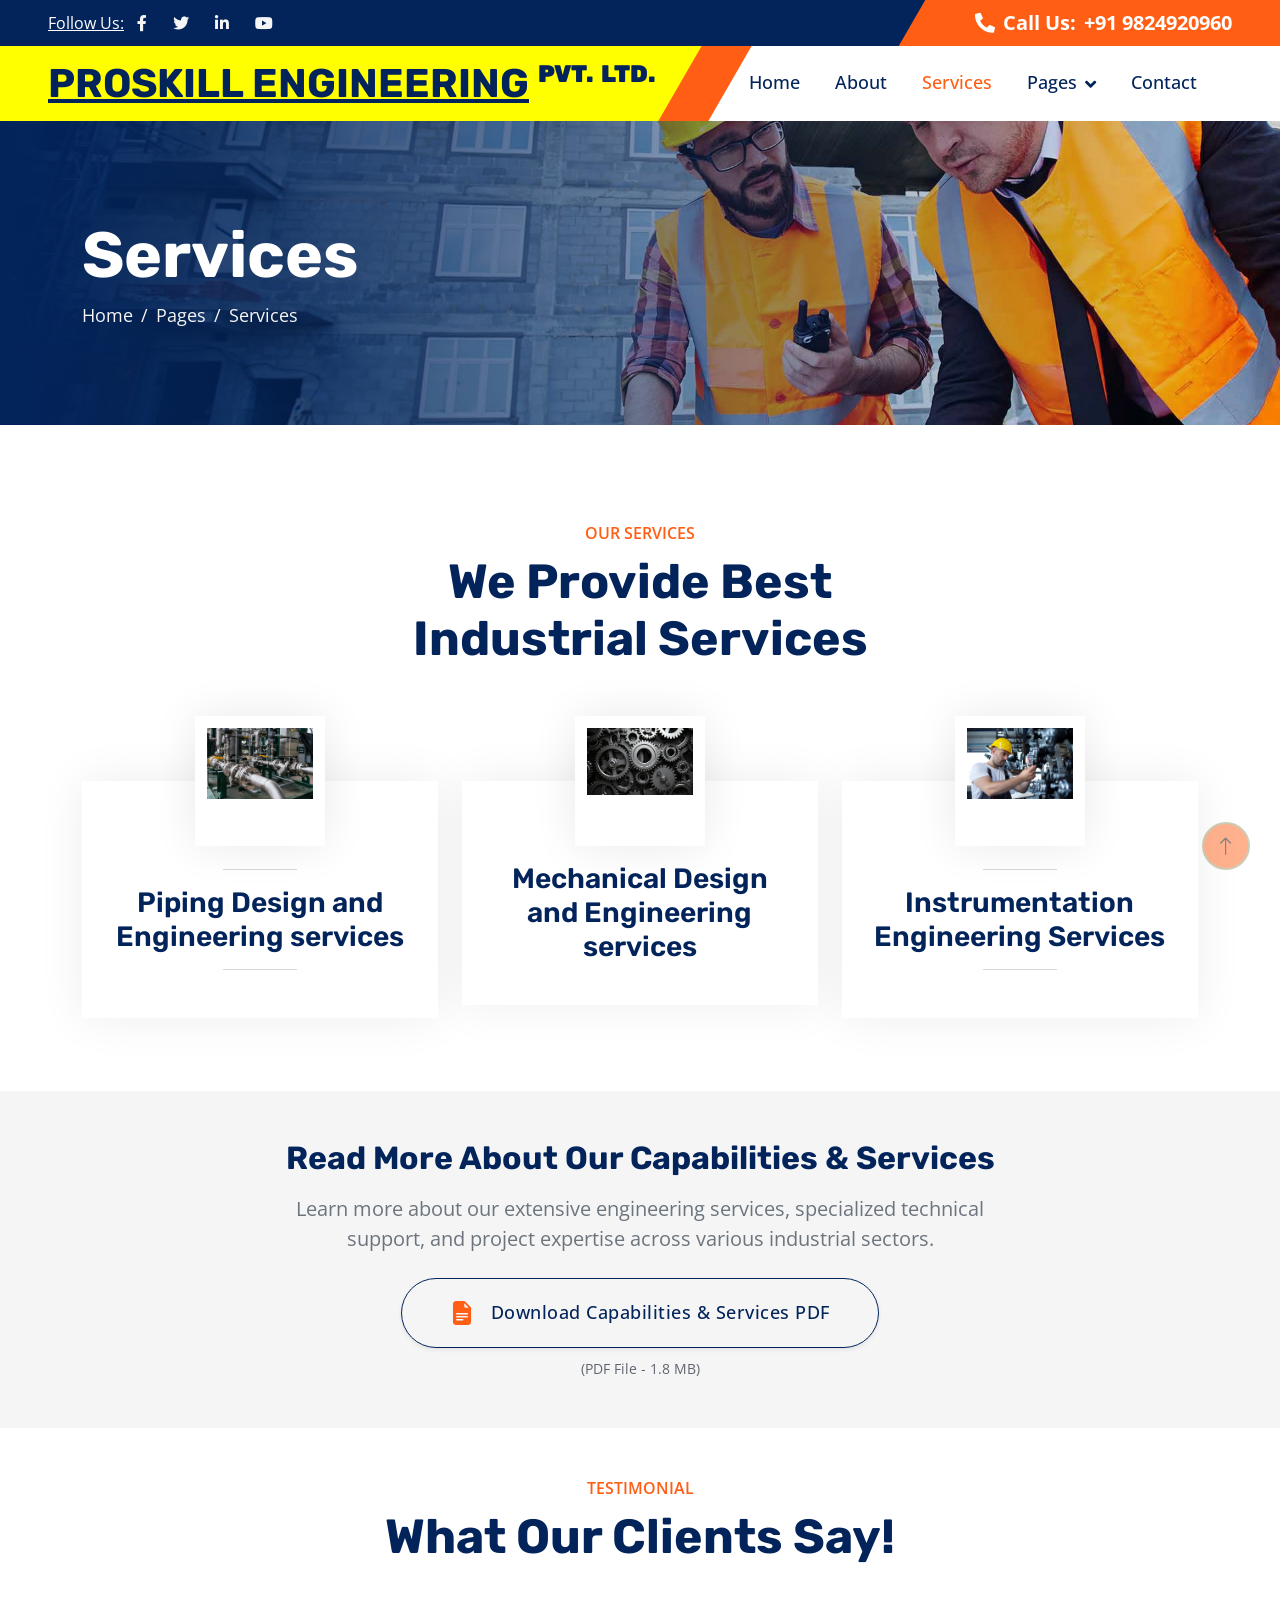
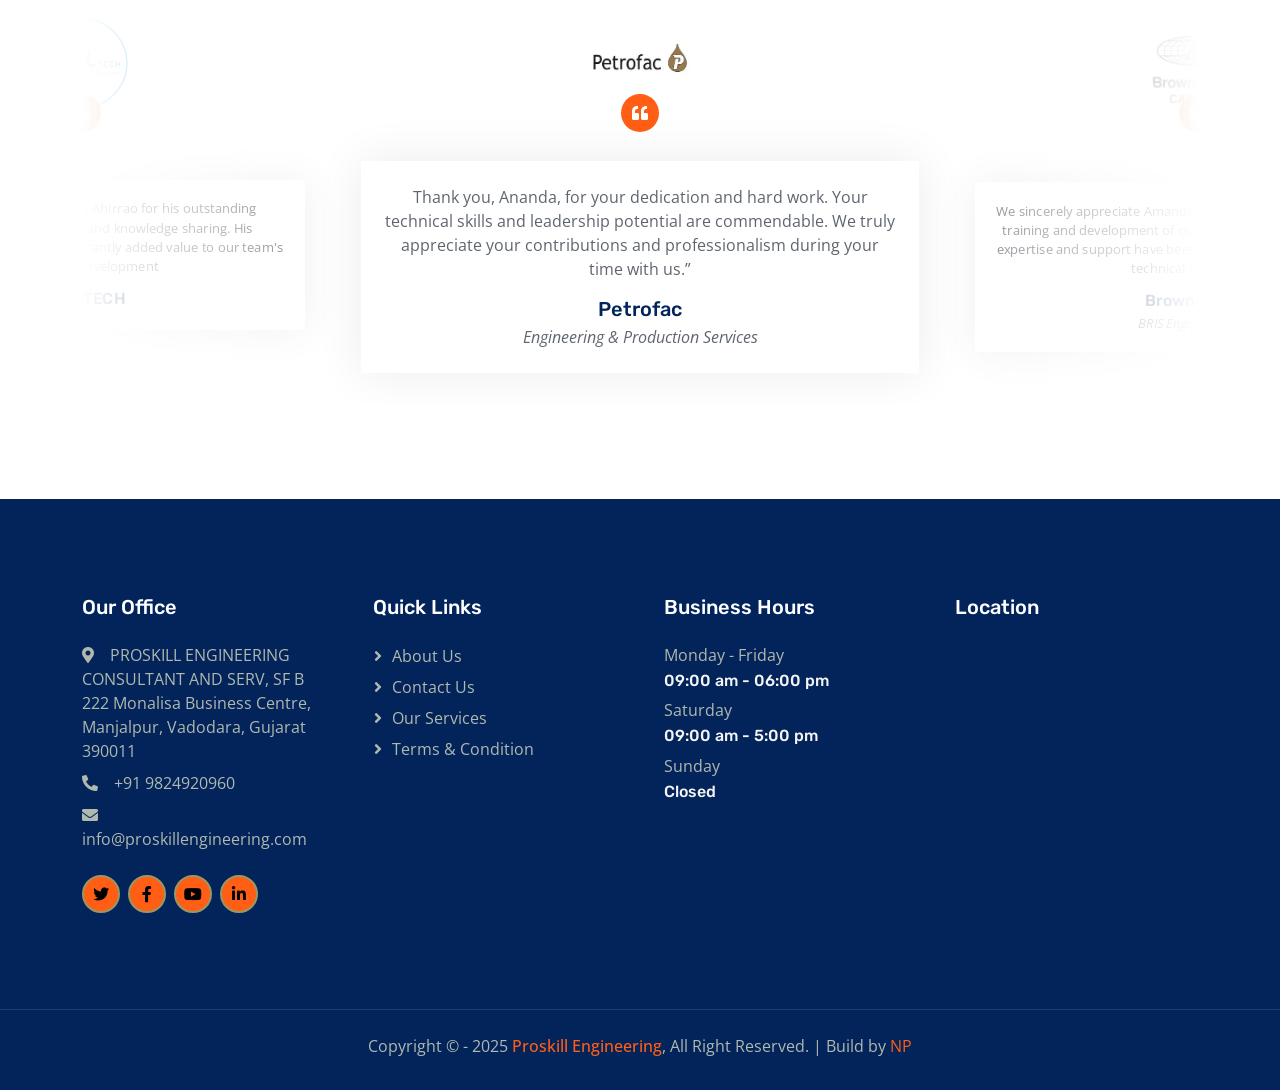
<file: service.html>
<!DOCTYPE html>
<html lang="en">

<head>
    <meta charset="UTF-8">
    <title>Proskill Engineering Pvt. Ltd. | Best Engineering Consultancy & Industrial Solutions</title>
    <meta name="viewport" content="width=device-width, initial-scale=1.0, maximum-scale=1.0, user-scalable=no">
    
    <!-- SEO Meta Tags -->
    <meta name="keywords" content="Proskill Engineering, industrial solutions, engineering consultancy, industrial services, automation solutions, manufacturing consulting, industrial maintenance, engineering projects, industrial development, mechanical engineering, electrical engineering, structural consulting, industrial automation, technology solutions, business engineering, process optimization">
    <meta name="description" content="Proskill Engineering Pvt. Ltd. is a top engineering consultancy, delivering industrial solutions, automation, and maintenance services. Contact us today!">
    <meta name="author" content="Proskill Engineering Pvt. Ltd.">
    <meta name="robots" content="index, follow">
    <meta name="theme-color" content="#004aad">
    
    <!-- Open Graph (OG) Meta Tags for Social Media -->
    <meta property="og:title" content="Proskill Engineering Pvt. Ltd. | Best Engineering Consultancy & Industrial Solutions">
    <meta property="og:description" content="Expert engineering consultancy offering industrial solutions, automation, and manufacturing services.">
    <meta property="og:image" content="https://www.proskillengineering.com/logo.png">
    <meta property="og:url" content="https://www.proskillengineering.com">
    <meta property="og:type" content="website">

    <!-- Twitter Card Meta Tags -->
    <meta name="twitter:card" content="summary_large_image">
    <meta name="twitter:title" content="Proskill Engineering Pvt. Ltd. | Best Engineering Consultancy & Industrial Solutions">
    <meta name="twitter:description" content="Expert engineering consultancy delivering industrial solutions, automation & maintenance services.">
    <meta name="twitter:image" content="https://www.proskillengineering.com/logo.png">

    <!-- Local SEO Meta Tags (For Better Regional Ranking) -->
    <meta name="geo.region" content="IN-GJ">
    <meta name="geo.placename" content="Vadodara, Gujarat, India">
    <!-- <meta name="geo.position" content="23.0225;72.5714">
    <meta name="ICBM" content="23.0225, 72.5714"> -->

    <!-- Canonical URL (To Prevent Duplicate Content Issues) -->
    <link rel="canonical" href="https://www.proskillengineering.com">

    <!-- Favicon & App Icons -->
    <link rel="icon" href="https://www.proskillengineering.com/favicon.ico" type="image/x-icon">
    <link rel="apple-touch-icon" sizes="180x180" href="https://www.proskillengineering.com/apple-touch-icon.png">

    <!-- Alternate Language Versions (If Your Website is Multilingual) -->
    <link rel="alternate" href="https://www.proskillengineering.com" hreflang="en">
    <link rel="alternate" href="https://www.proskillengineering.com/hi/" hreflang="hi">

    <!-- Breadcrumb Schema for Rich Search Results -->
    <script type="application/ld+json">
    {
      "@context": "https://schema.org",
      "@type": "BreadcrumbList",
      "itemListElement": [
        {
          "@type": "ListItem",
          "position": 1,
          "name": "Home",
          "item": "https://www.proskillengineering.com/"
        },
        {
          "@type": "ListItem",
          "position": 2,
          "name": "Services",
          "item": "https://www.proskillengineering.com/services"
        },
        {
          "@type": "ListItem",
          "position": 3,
          "name": "Contact",
          "item": "https://www.proskillengineering.com/contact"
        }
      ]
    }
    </script>

    <!-- Organization Schema for Better Google Ranking -->
    <script type="application/ld+json">
    {
      "@context": "https://schema.org",
      "@type": "Organization",
      "name": "Proskill Engineering Pvt. Ltd.",
      "url": "https://www.proskillengineering.com",
      "logo": "https://www.proskillengineering.com/logo.png",
      "description": "Leading engineering consultancy providing industrial solutions, automation & maintenance services.",
      "sameAs": [
        "https://www.linkedin.com/company/proskillengineering",
        "https://www.facebook.com/proskillengineering",
        "https://www.twitter.com/proskilleng"
      ],
      "contactPoint": [
        {
          "@type": "ContactPoint",
          "telephone": "+91-XXXXXXXXXX",
          "contactType": "customer service",
          "email": "contact@proskillengineering.com",
          "areaServed": "IN",
          "availableLanguage": "English"
        }
      ],
      "address": {
        "@type": "PostalAddress",
        "streetAddress": "Your Office Address",
        "addressLocality": "City",
        "addressRegion": "State",
        "postalCode": "XXXXXX",
        "addressCountry": "IN"
      }
    }
    </script>


    <!-- Favicon -->
    <link href="img/favicon.ico" rel="icon">

    <!-- Google Web Fonts -->
    <link rel="preconnect" href="https://fonts.googleapis.com">
    <link rel="preconnect" href="https://fonts.gstatic.com" crossorigin>
    <link href="https://fonts.googleapis.com/css2?family=Open+Sans:wght@400;500;600&family=Rubik:wght@500;600;700&display=swap" rel="stylesheet">

    <!-- Icon Font Stylesheet -->
    <link href="https://cdnjs.cloudflare.com/ajax/libs/font-awesome/5.10.0/css/all.min.css" rel="stylesheet">
    <link href="https://cdn.jsdelivr.net/npm/bootstrap-icons@1.4.1/font/bootstrap-icons.css" rel="stylesheet">

    <!-- Libraries Stylesheet -->
    <link href="lib/animate/animate.min.css" rel="stylesheet">
    <link href="lib/owlcarousel/assets/owl.carousel.min.css" rel="stylesheet">

    <!-- Customized Bootstrap Stylesheet -->
    <link href="css/bootstrap.min.css" rel="stylesheet">

    <!-- Template Stylesheet -->
    <link href="css/style.css" rel="stylesheet">
</head>

<body>
    <!-- Spinner Start -->
    <div id="spinner" class="show bg-white position-fixed translate-middle w-100 vh-100 top-50 start-50 d-flex align-items-center justify-content-center">
        <div class="spinner-border text-primary" role="status" style="width: 3rem; height: 3rem;"></div>
    </div>
    <!-- Spinner End -->


    <!-- Topbar Start -->
    <div class="container-fluid bg-dark px-0">
        <div class="row g-0 d-none d-lg-flex">
            <div class="col-lg-6 ps-5 text-start">
                <div class="h-100 d-inline-flex align-items-center text-white">
                    <span><u>Follow Us: </u></span>
                    <a class="btn btn-link text-light" href=""><i class="fab fa-facebook-f"></i></a>
                    <a class="btn btn-link text-light" href=""><i class="fab fa-twitter"></i></a>
                    <a class="btn btn-link text-light" href="https://www.linkedin.com/in/ananda-ahirrao-cengr-6240a629/"><i class="fab fa-linkedin-in"></i></a>
                    <a class="btn btn-link text-light" href="https://www.youtube.com/@proskillengineering-pipest9952"><i class="fab fa-youtube"></i></a>
                </div>
            </div>
            <div class="col-lg-6 text-end">
                <div class="h-100 topbar-right d-inline-flex align-items-center text-white py-2 px-5">
                    <span class="fs-5 fw-bold me-2"><i class="fa fa-phone-alt me-2"></i>Call Us:</span>
                    <span class="fs-5 fw-bold">+91 9824920960</span>
                </div>
            </div>
        </div>
    </div>
    <!-- Topbar End -->


    <!-- Navbar Start -->
    <nav class="navbar navbar-expand-lg bg-white navbar-light sticky-top py-0 pe-5">
        <a href="index.html" class="navbar-brand ps-5 me-0">
            <h1 class="text-black m-0">
                <u>PROSKILL ENGINEERING</u> <sup><span class="fs-4 "><b>PVT. &nbsp;LTD.</b></span></sup>
            </h1>
        </a>
        <button type="button" class="navbar-toggler me-0" data-bs-toggle="collapse" data-bs-target="#navbarCollapse">
            <span class="navbar-toggler-icon"></span>
        </button>
        <div class="collapse navbar-collapse" id="navbarCollapse">
            <div class="navbar-nav ms-auto p-4 p-lg-0">
                <a href="index.html" class="nav-item nav-link ">Home</a>
                <a href="about.html" class="nav-item nav-link">About</a>
                <a href="service.html" class="nav-item nav-link active">Services</a>
                <div class="nav-item dropdown">
                    <a href="#" class="nav-link dropdown-toggle" data-bs-toggle="dropdown">Pages</a>
                    <div class="dropdown-menu bg-light m-0">
                        <a href="project.html" class="dropdown-item">Projects</a>
                        <a href="feature.html" class="dropdown-item">Features</a>
                        <a href="team.html" class="dropdown-item">Our Team</a>
                        <a href="testimonial.html" class="dropdown-item">Testimonial</a>
                        <!-- <a href="404.html" class="dropdown-item">404 Page</a> -->
                    </div>
                </div>
                <a href="contact.html" class="nav-item nav-link">Contact</a>
            </div>
            <!-- <a href="" class="btn btn-primary px-3 d-none d-lg-block">Schedule Meeting</a> -->
        </div>
    </nav>
    <!-- Navbar End -->


    <!-- Page Header Start -->
    <div class="container-fluid page-header py-5 mb-5 wow fadeIn" data-wow-delay="0.1s">
        <div class="container py-5">
            <h1 class="display-3 text-white animated slideInRight">Services</h1>
            <nav aria-label="breadcrumb">
                <ol class="breadcrumb animated slideInRight mb-0">
                    <li class="breadcrumb-item"><a href="#">Home</a></li>
                    <li class="breadcrumb-item"><a href="#">Pages</a></li>
                    <li class="breadcrumb-item active" aria-current="page">Services</li>
                </ol>
            </nav>
        </div>
    </div>
    <!-- Page Header End -->


   <!-- Service Start -->
   <div class="container-xxl py-5">
    <div class="container">
        <div class="text-center mx-auto pb-4 wow fadeInUp" data-wow-delay="0.1s" style="max-width: 600px;">
            <p class="fw-medium text-uppercase text-primary mb-2">Our Services</p>
            <h1 class="display-5 mb-4">We Provide Best Industrial Services</h1>
        </div>
        <div class="row gy-5 gx-4">
            <div class="col-md-6 col-lg-4 wow fadeInUp" data-wow-delay="0.1s">
                <div class="service-item">
                    <img class="img-fluid" src="img/pip.jpg" alt="">
                    <div class="service-img">
                        <img class="img-fluid" src="img/pip.jpg" alt="">
                    </div>
                    <div class="service-detail">
                        <div class="service-title">
                            <hr class="w-25">
                            <h3 class="mb-0">Piping Design and Engineering services</h3>
                            <hr class="w-25">
                        </div>
                        <div class="service-text">
                            <p class="text-white mb-0">We provide FEED, detailed engineering, equipment/piping layouts, GA drawings, stress analysis, 3D modeling, isometrics, BOM, and fabrication drawings.</p>
                        </div>
                    </div>
                    <!-- <a class="btn btn-light" href="data/Proskill Enginnering Consultant & Services_Sales.pdf">Read More</a> -->
                </div>
            </div>
            <div class="col-md-6 col-lg-4 wow fadeInUp" data-wow-delay="0.3s">
                <div class="service-item">
                    <img class="img-fluid" src="img/mech.jpg" alt="">
                    <div class="service-img">
                        <img class="img-fluid" src="img/mech.jpg" alt="">
                    </div>
                    <div class="service-detail">
                        <div class="service-title">
                            <hr class="w-25">
                            <h3 class="mb-0">Mechanical Design and Engineering services</h3>
                            <hr class="w-25">
                        </div>
                        <div class="service-text">
                            <p class="text-white mb-0">
                                We offer FEED study, engineering design, site works, We specialize in detailed engineering for pumps, turbines, compressors, reactors, exchangers, storage tanks, datasheets, BOM, and technical documentation., and 2D/3D drawings.</p>
                        </div>
                    </div>
                    <!-- <a class="btn btn-light" href="data/Proskill Enginnering Consultant & Services_Sales.pdf">Read More</a> -->
                </div>
            </div>
            <div class="col-md-6 col-lg-4 wow fadeInUp" data-wow-delay="0.5s">
                <div class="service-item">
                    <img class="img-fluid" src="img/inst.jpg" alt="">
                    <div class="service-img">
                        <img class="img-fluid" src="img/inst.jpg" alt="">
                    </div>
                    <div class="service-detail">
                        <div class="service-title">
                            <hr class="w-25">
                            <h3 class="mb-0">Instrumentation Engineering Services</h3>
                            <hr class="w-25">
                        </div>
                        <div class="service-text">
                            <p class="text-white mb-0">We recognize the importance of instrumentation in establishing process control that is steady, accurate, and dependable</p>
                        </div>
                    </div>
                    <!-- <a class="btn btn-light" href="data/Proskill Enginnering Consultant & Services_Sales.pdf">Read More</a> -->
                </div>
                
            </div>
        </div>
    </div>
</div>

<section class="py-5 bg-light">
    <div class="container text-center">
      <div class="mx-auto" style="max-width: 720px;">
        <h2 class="fw-bold text-dark mb-3">Read More About Our Capabilities & Services</h2>
        <p class="text-muted fs-5 mb-4">
          Learn more about our extensive engineering services, specialized technical support, and project expertise across various industrial sectors.
        </p>
  
        <a href="data/Proskill Enginnering Consultant & Services_Sales.pdf" target="_blank"
           class="btn btn-outline-dark px-5 py-3 rounded-pill d-inline-flex align-items-center gap-3 shadow-sm"
           style="font-size: 1.1rem; letter-spacing: 0.5px;">
          <i class="bi bi-file-earmark-text-fill fs-4 text-primary"></i>
          <span>Download Capabilities & Services PDF</span>
        </a>
        <div class="mt-2">
          <small class="text-secondary">(PDF File - 1.8 MB)</small>
        </div>
      </div>
    </div>
  </section>
  
  
<!-- Service End -->


   
    <!-- Testimonial Start -->
    <div class="container-xxl py-5">
        <div class="container">
            <div class="text-center mx-auto wow fadeInUp" data-wow-delay="0.1s" style="max-width: 600px;">
                <p class="fw-medium text-uppercase text-primary mb-2">Testimonial</p>
                <h1 class="display-5 mb-5">What Our Clients Say!</h1>
            </div>
            <div class="owl-carousel testimonial-carousel wow fadeInUp" data-wow-delay="0.1s">
                <div class="testimonial-item text-center">
                    <div class="testimonial-img position-relative">
                        <img class="img-fluid rounded-circle mx-auto mb-5" src="img/t1.webp">
                        <div class="btn-square bg-primary rounded-circle">
                            <i class="fa fa-quote-left text-white"></i>
                        </div>
                    </div>
                    <div class="testimonial-text text-center rounded p-4">
                        <p>Thank you, Ananda, for your dedication and hard work. Your technical skills and leadership potential are commendable. We truly appreciate your contributions and professionalism during your time with us.”
                            </p>
                        <h5 class="mb-1">Petrofac</h5>
                        <span class="fst-italic">Engineering & Production Services</span>
                    </div>
                </div>
                <div class="testimonial-item text-center">
                    <div class="testimonial-img position-relative">
                        <img class="img-fluid rounded-circle mx-auto mb-5" src="img/tt2.jpeg">
                        <div class="btn-square bg-primary rounded-circle">
                            <i class="fa fa-quote-left text-white"></i>
                        </div>
                    </div>
                    <div class="testimonial-text text-center rounded p-4">
                        <p>We sincerely appreciate Amanda Ahivrac’s contribution toward the training and development of our staff in pipe stress analysis. Her expertise and support have been valuable in enhancing our team’s technical capabilities.”
                            </p>
                        <h5 class="mb-1">Brown & Root</h5>
                        <span class="fst-italic">BRIS Engineering, LLC</span>
                    </div>
                </div>
                <div class="testimonial-item text-center">
                    <div class="testimonial-img position-relative">
                        <img class="img-fluid rounded-circle mx-auto mb-5" src="img/t3.jpeg">
                        <div class="btn-square bg-primary rounded-circle">
                            <i class="fa fa-quote-left text-white"></i>
                        </div>
                    </div>
                    <div class="testimonial-text text-center rounded p-4">
                        <p>We proudly recognize Ananda Ahirrao for his outstanding contribution toward training and knowledge sharing. His dedication and efforts have significantly added value to our team's growth and development</p>
                        <h5 class="mb-1">TAAL TECH</h5>
                        <!-- <span class="fst-italic">Profession</span> -->
               
                    </div>
                </div>
            </div>
        </div>
    </div>
    <!-- Testimonial End -->
        
 <!-- Footer Start -->
 <div class="container-fluid bg-dark footer mt-5 py-5 wow fadeIn" data-wow-delay="0.1s">
    <div class="container py-5">
        <div class="row g-5">
            <div class="col-lg-3 col-md-6">
                <h5 class="text-white mb-4">Our Office</h5>
                <p class="mb-2"><i class="fa fa-map-marker-alt me-3"></i>PROSKILL ENGINEERING CONSULTANT AND SERV, SF B 222 Monalisa Business Centre, Manjalpur, Vadodara, Gujarat 390011</p>
                <p class="mb-2"><i class="fa fa-phone-alt me-3"></i>+91 9824920960</p>
                <p class="mb-2"><i class="fa fa-envelope me-3"></i>info@proskillengineering.com</p>
                <div class="d-flex pt-3">
                    <a class="btn btn-square btn-primary rounded-circle me-2" href=""><i class="fab fa-twitter"></i></a>
                    <a class="btn btn-square btn-primary rounded-circle me-2" href="https://www.facebook.com/ananda.ahirrao"><i class="fab fa-facebook-f"></i></a>
                    <a class="btn btn-square btn-primary rounded-circle me-2" href="https://www.youtube.com/@proskillengineering-pipest9952"><i class="fab fa-youtube"></i></a>
                    <a class="btn btn-square btn-primary rounded-circle me-2" href="https://www.linkedin.com/in/ananda-ahirrao-cengr-6240a629/"><i class="fab fa-linkedin-in"></i></a>
                </div>
            </div>
            <div class="col-lg-3 col-md-6">
                <h5 class="text-white mb-4">Quick Links</h5>
                <a class="btn btn-link" href="about.html">About Us</a>
                <a class="btn btn-link" href="contact.html">Contact Us</a>
                <a class="btn btn-link" href="service.html">Our Services</a>
                <a class="btn btn-link" href="terms.html">Terms & Condition</a>
                <!-- <a class="btn btn-link" href="support">Support</a> -->
            </div>
            <div class="col-lg-3 col-md-6">
                <h5 class="text-white mb-4">Business Hours</h5>
                <p class="mb-1">Monday - Friday</p>
                <h6 class="text-light">09:00 am - 06:00 pm</h6>
                <p class="mb-1">Saturday</p>
                <h6 class="text-light">09:00 am - 5:00 pm</h6>
                <p class="mb-1">Sunday</p>
                <h6 class="text-light">Closed</h6>
            </div>
            <div class="col-lg-3 col-md-6">
                <h5 class="text-white mb-4">Location</h5>
                <iframe class="w-100"
                src="https://www.google.com/maps/embed?pb=!1m18!1m12!1m3!1d3393.8861753323154!2d73.18760507491461!3d22.28053387970082!2m3!1f0!2f0!3f0!3m2!1i1024!2i768!4f13.1!3m3!1m2!1s0x395fc513eb8faf7d%3A0xd5bf2356b1ad2dff!2sPROSKILL%20ENGINEERING%20CONSULTANT%20AND%20SERV!5e1!3m2!1sen!2sin!4v1738082397736!5m2!1sen!2sin"
                frameborder="1" style="min-height: 250px; border:0;" allowfullscreen="" aria-hidden="false"
                tabindex="0"></iframe>
                </div>
            </div>
        </div>
    </div>
</div>
<!-- Footer End -->


<!-- Copyright Start -->
<div class="container-fluid copyright bg-dark py-4">
    <div class="container text-center">
        <p class="mb-2">Copyright &copy; - 2025 <a class="fw-semi-bold" href="#">Proskill Engineering</a>, All Right Reserved.  |  Build by <a href="https://www.linkedin.com/in/nandalalpatil/" target="_blank">NP</a></p>
        <!--/*** This template is free as long as you keep the footer author’s credit link/attribution link/backlink. If you'd like to use the template without the footer author’s credit link/attribution link/backlink, you can purchase the Credit Removal License from "https://htmlcodex.com/credit-removal". Thank you for your support. ***/-->
        <!-- <p class="mb-0">Designed By <a class="fw-semi-bold" href="https://htmlcodex.com">HTML Codex</a></p> -->
    </div>
</div>
<!-- Copyright End -->




    <!-- Back to Top -->
    <a href="#" class="btn btn-lg btn-primary btn-lg-square rounded-circle back-to-top"><i class="bi bi-arrow-up"></i></a>


    <!-- JavaScript Libraries -->
    <script src="https://code.jquery.com/jquery-3.4.1.min.js"></script>
    <script src="https://cdn.jsdelivr.net/npm/bootstrap@5.0.0/dist/js/bootstrap.bundle.min.js"></script>
    <script src="lib/wow/wow.min.js"></script>
    <script src="lib/easing/easing.min.js"></script>
    <script src="lib/waypoints/waypoints.min.js"></script>
    <script src="lib/owlcarousel/owl.carousel.min.js"></script>
    <script src="lib/counterup/counterup.min.js"></script>

    <!-- Template Javascript -->
    <script src="js/main.js"></script>
</body>

</html>
</file>
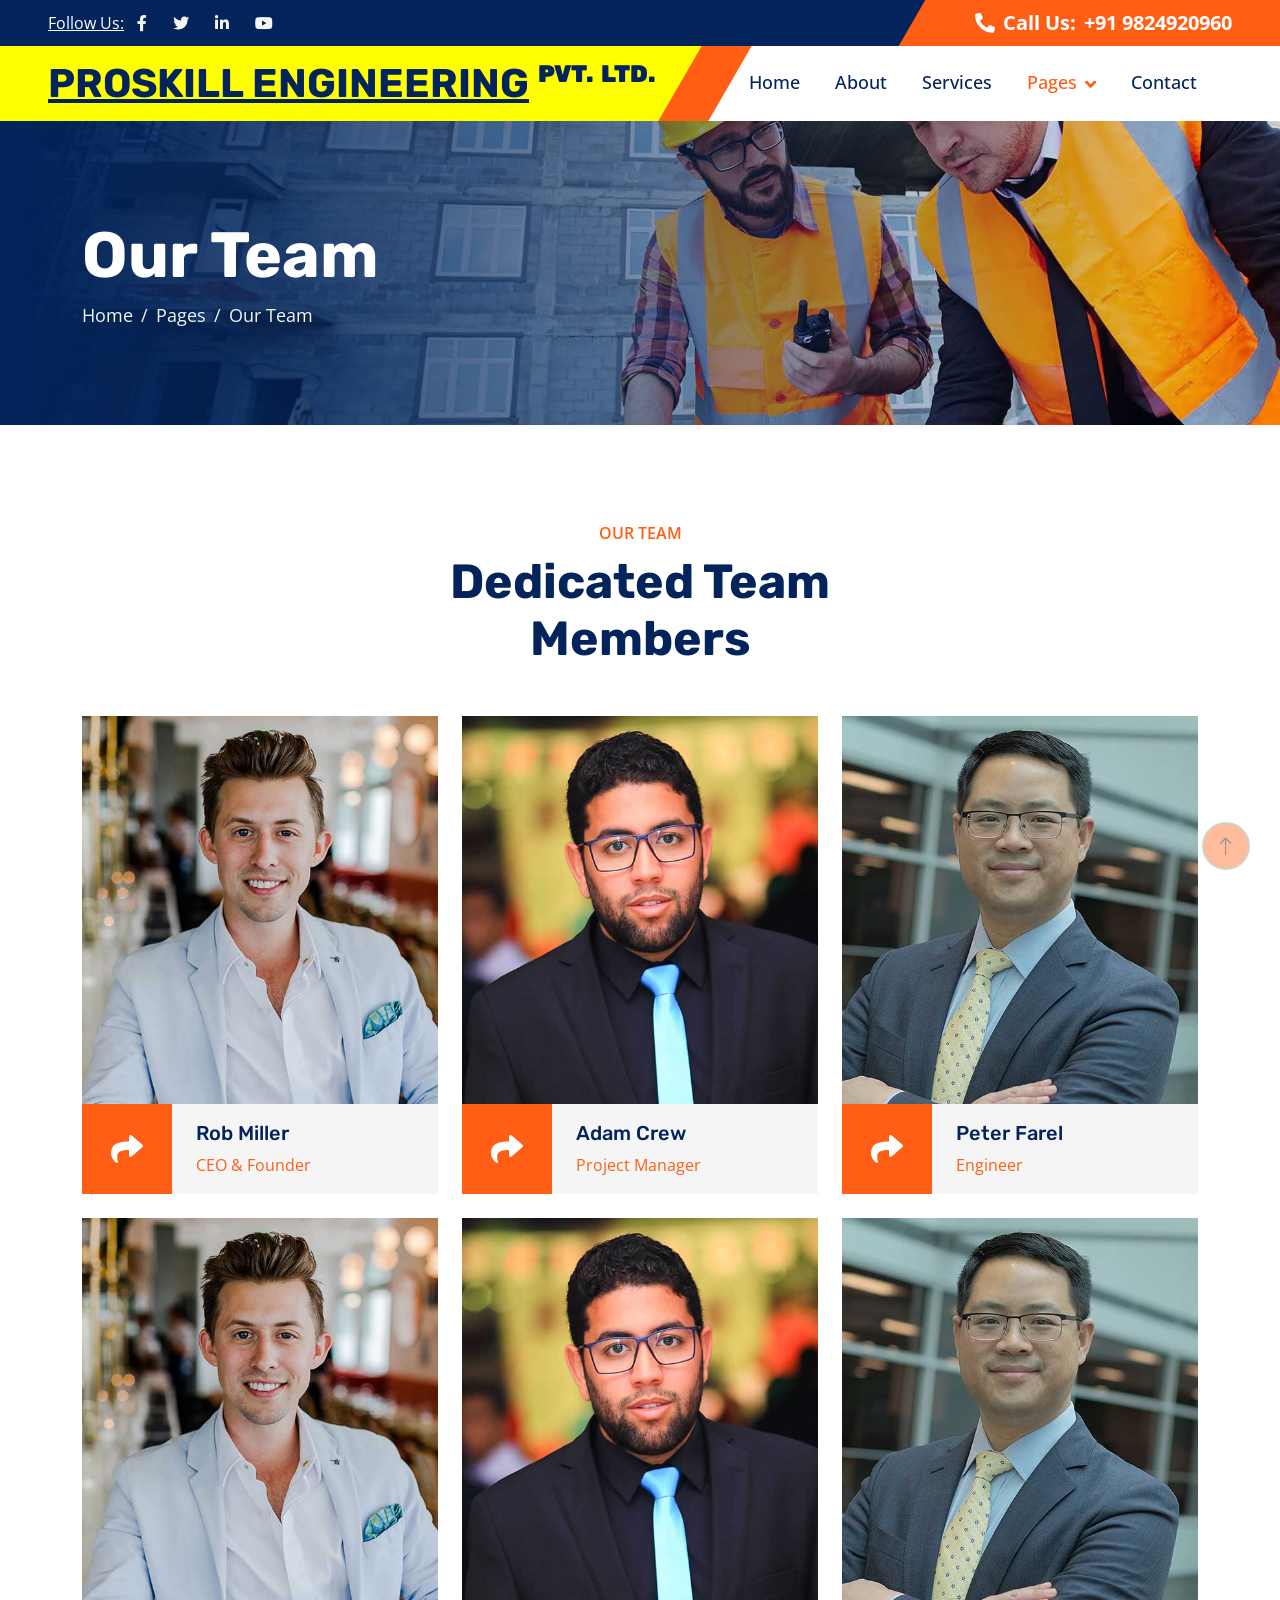
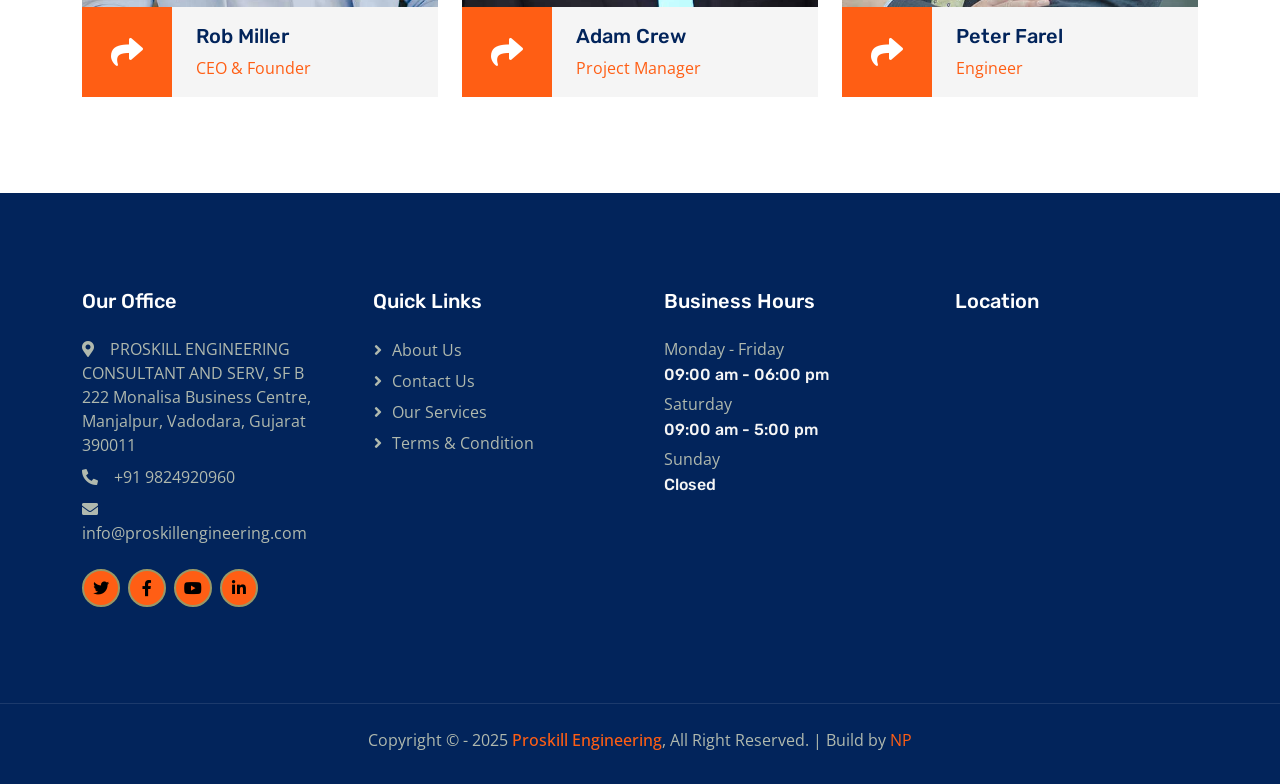
<file: team.html>
<!DOCTYPE html>
<html lang="en">

<head>
    <meta charset="UTF-8">
    <title>Proskill Engineering Pvt. Ltd. | Best Engineering Consultancy & Industrial Solutions</title>
    <meta name="viewport" content="width=device-width, initial-scale=1.0, maximum-scale=1.0, user-scalable=no">
    
    <!-- SEO Meta Tags -->
    <meta name="keywords" content="Proskill Engineering, industrial solutions, engineering consultancy, industrial services, automation solutions, manufacturing consulting, industrial maintenance, engineering projects, industrial development, mechanical engineering, electrical engineering, structural consulting, industrial automation, technology solutions, business engineering, process optimization">
    <meta name="description" content="Proskill Engineering Pvt. Ltd. is a top engineering consultancy, delivering industrial solutions, automation, and maintenance services. Contact us today!">
    <meta name="author" content="Proskill Engineering Pvt. Ltd.">
    <meta name="robots" content="index, follow">
    <meta name="theme-color" content="#004aad">
    
    <!-- Open Graph (OG) Meta Tags for Social Media -->
    <meta property="og:title" content="Proskill Engineering Pvt. Ltd. | Best Engineering Consultancy & Industrial Solutions">
    <meta property="og:description" content="Expert engineering consultancy offering industrial solutions, automation, and manufacturing services.">
    <meta property="og:image" content="https://www.proskillengineering.com/logo.png">
    <meta property="og:url" content="https://www.proskillengineering.com">
    <meta property="og:type" content="website">

    <!-- Twitter Card Meta Tags -->
    <meta name="twitter:card" content="summary_large_image">
    <meta name="twitter:title" content="Proskill Engineering Pvt. Ltd. | Best Engineering Consultancy & Industrial Solutions">
    <meta name="twitter:description" content="Expert engineering consultancy delivering industrial solutions, automation & maintenance services.">
    <meta name="twitter:image" content="https://www.proskillengineering.com/logo.png">

    <!-- Local SEO Meta Tags (For Better Regional Ranking) -->
    <meta name="geo.region" content="IN-GJ">
    <meta name="geo.placename" content="Vadodara, Gujarat, India">
    <!-- <meta name="geo.position" content="23.0225;72.5714">
    <meta name="ICBM" content="23.0225, 72.5714"> -->

    <!-- Canonical URL (To Prevent Duplicate Content Issues) -->
    <link rel="canonical" href="https://www.proskillengineering.com">

    <!-- Favicon & App Icons -->
    <link rel="icon" href="https://www.proskillengineering.com/favicon.ico" type="image/x-icon">
    <link rel="apple-touch-icon" sizes="180x180" href="https://www.proskillengineering.com/apple-touch-icon.png">

    <!-- Alternate Language Versions (If Your Website is Multilingual) -->
    <link rel="alternate" href="https://www.proskillengineering.com" hreflang="en">
    <link rel="alternate" href="https://www.proskillengineering.com/hi/" hreflang="hi">

    <!-- Breadcrumb Schema for Rich Search Results -->
    <script type="application/ld+json">
    {
      "@context": "https://schema.org",
      "@type": "BreadcrumbList",
      "itemListElement": [
        {
          "@type": "ListItem",
          "position": 1,
          "name": "Home",
          "item": "https://www.proskillengineering.com/"
        },
        {
          "@type": "ListItem",
          "position": 2,
          "name": "Services",
          "item": "https://www.proskillengineering.com/services"
        },
        {
          "@type": "ListItem",
          "position": 3,
          "name": "Contact",
          "item": "https://www.proskillengineering.com/contact"
        }
      ]
    }
    </script>

    <!-- Organization Schema for Better Google Ranking -->
    <script type="application/ld+json">
    {
      "@context": "https://schema.org",
      "@type": "Organization",
      "name": "Proskill Engineering Pvt. Ltd.",
      "url": "https://www.proskillengineering.com",
      "logo": "https://www.proskillengineering.com/logo.png",
      "description": "Leading engineering consultancy providing industrial solutions, automation & maintenance services.",
      "sameAs": [
        "https://www.linkedin.com/company/proskillengineering",
        "https://www.facebook.com/proskillengineering",
        "https://www.twitter.com/proskilleng"
      ],
      "contactPoint": [
        {
          "@type": "ContactPoint",
          "telephone": "+91-XXXXXXXXXX",
          "contactType": "customer service",
          "email": "contact@proskillengineering.com",
          "areaServed": "IN",
          "availableLanguage": "English"
        }
      ],
      "address": {
        "@type": "PostalAddress",
        "streetAddress": "Your Office Address",
        "addressLocality": "City",
        "addressRegion": "State",
        "postalCode": "XXXXXX",
        "addressCountry": "IN"
      }
    }
    </script>

    <!-- Favicon -->
    <link href="img/favicon.ico" rel="icon">

    <!-- Google Web Fonts -->
    <link rel="preconnect" href="https://fonts.googleapis.com">
    <link rel="preconnect" href="https://fonts.gstatic.com" crossorigin>
    <link href="https://fonts.googleapis.com/css2?family=Open+Sans:wght@400;500;600&family=Rubik:wght@500;600;700&display=swap" rel="stylesheet">

    <!-- Icon Font Stylesheet -->
    <link href="https://cdnjs.cloudflare.com/ajax/libs/font-awesome/5.10.0/css/all.min.css" rel="stylesheet">
    <link href="https://cdn.jsdelivr.net/npm/bootstrap-icons@1.4.1/font/bootstrap-icons.css" rel="stylesheet">

    <!-- Libraries Stylesheet -->
    <link href="lib/animate/animate.min.css" rel="stylesheet">
    <link href="lib/owlcarousel/assets/owl.carousel.min.css" rel="stylesheet">

    <!-- Customized Bootstrap Stylesheet -->
    <link href="css/bootstrap.min.css" rel="stylesheet">

    <!-- Template Stylesheet -->
    <link href="css/style.css" rel="stylesheet">
</head>

<body>
    <!-- Spinner Start -->
    <div id="spinner" class="show bg-white position-fixed translate-middle w-100 vh-100 top-50 start-50 d-flex align-items-center justify-content-center">
        <div class="spinner-border text-primary" role="status" style="width: 3rem; height: 3rem;"></div>
    </div>
    <!-- Spinner End -->


    <!-- Topbar Start -->
    <div class="container-fluid bg-dark px-0">
        <div class="row g-0 d-none d-lg-flex">
            <div class="col-lg-6 ps-5 text-start">
                <div class="h-100 d-inline-flex align-items-center text-white">
                    <span><u>Follow Us: </u></span>
                    <a class="btn btn-link text-light" href=""><i class="fab fa-facebook-f"></i></a>
                    <a class="btn btn-link text-light" href=""><i class="fab fa-twitter"></i></a>
                    <a class="btn btn-link text-light" href="https://www.linkedin.com/in/ananda-ahirrao-cengr-6240a629/"><i class="fab fa-linkedin-in"></i></a>
                    <a class="btn btn-link text-light" href="https://www.youtube.com/@proskillengineering-pipest9952"><i class="fab fa-youtube"></i></a>
                </div>
            </div>
            <div class="col-lg-6 text-end">
                <div class="h-100 topbar-right d-inline-flex align-items-center text-white py-2 px-5">
                    <span class="fs-5 fw-bold me-2"><i class="fa fa-phone-alt me-2"></i>Call Us:</span>
                    <span class="fs-5 fw-bold">+91 9824920960</span>
                </div>
            </div>
        </div>
    </div>
    <!-- Topbar End -->


    <!-- Navbar Start -->
    <nav class="navbar navbar-expand-lg bg-white navbar-light sticky-top py-0 pe-5">
        <a href="index.html" class="navbar-brand ps-5 me-0">
            <h1 class="text-black m-0">
                <u>PROSKILL ENGINEERING</u> <sup><span class="fs-4 "><b>PVT. &nbsp;LTD.</b></span></sup>
            </h1>
        </a>
        <button type="button" class="navbar-toggler me-0" data-bs-toggle="collapse" data-bs-target="#navbarCollapse">
            <span class="navbar-toggler-icon"></span>
        </button>
        <div class="collapse navbar-collapse" id="navbarCollapse">
            <div class="navbar-nav ms-auto p-4 p-lg-0">
                <a href="index.html" class="nav-item nav-link ">Home</a>
                <a href="about.html" class="nav-item nav-link">About</a>
                <a href="service.html" class="nav-item nav-link">Services</a>
                <div class="nav-item dropdown">
                    <a href="#" class="nav-link dropdown-toggle active" data-bs-toggle="dropdown">Pages</a>
                    <div class="dropdown-menu bg-light m-0">
                        <a href="project.html" class="dropdown-item">Projects</a>
                        <a href="feature.html" class="dropdown-item">Features</a>
                        <a href="team.html" class="dropdown-item">Our Team</a>
                        <a href="testimonial.html" class="dropdown-item">Testimonial</a>
                        <!-- <a href="404.html" class="dropdown-item">404 Page</a> -->
                    </div>
                </div>
                <a href="contact.html" class="nav-item nav-link">Contact</a>
            </div>
            <!-- <a href="" class="btn btn-primary px-3 d-none d-lg-block">Schedule Meeting</a> -->
        </div>
    </nav>
    <!-- Navbar End -->


    <!-- Page Header Start -->
    <div class="container-fluid page-header py-5 mb-5 wow fadeIn" data-wow-delay="0.1s">
        <div class="container py-5">
            <h1 class="display-3 text-white animated slideInRight">Our Team</h1>
            <nav aria-label="breadcrumb">
                <ol class="breadcrumb animated slideInRight mb-0">
                    <li class="breadcrumb-item"><a href="#">Home</a></li>
                    <li class="breadcrumb-item"><a href="#">Pages</a></li>
                    <li class="breadcrumb-item active" aria-current="page">Our Team</li>
                </ol>
            </nav>
        </div>
    </div>
    <!-- Page Header End -->


    <!-- Team Start -->
    <div class="container-xxl py-5">
        <div class="container">
            <div class="text-center mx-auto wow fadeInUp" data-wow-delay="0.1s" style="max-width: 600px;">
                <p class="fw-medium text-uppercase text-primary mb-2">Our Team</p>
                <h1 class="display-5 mb-5">Dedicated Team Members</h1>
            </div>
            <div class="row g-4">
                <div class="col-lg-4 col-md-6 wow fadeInUp" data-wow-delay="0.1s">
                    <div class="team-item">
                        <img class="img-fluid" src="img/team-1.jpg" alt="">
                        <div class="d-flex">
                            <div class="flex-shrink-0 btn-square bg-primary" style="width: 90px; height: 90px;">
                                <i class="fa fa-2x fa-share text-white"></i>
                            </div>
                            <div class="position-relative overflow-hidden bg-light d-flex flex-column justify-content-center w-100 ps-4" style="height: 90px;">
                                <h5>Rob Miller</h5>
                                <span class="text-primary">CEO & Founder</span>
                                <div class="team-social">
                                    <a class="btn btn-square btn-dark rounded-circle mx-1" href=""><i class="fab fa-facebook-f"></i></a>
                                    <a class="btn btn-square btn-dark rounded-circle mx-1" href=""><i class="fab fa-twitter"></i></a>
                                    <a class="btn btn-square btn-dark rounded-circle mx-1" href=""><i class="fab fa-instagram"></i></a>
                                </div>                                                              
                            </div>
                        </div>
                    </div>
                </div>
                <div class="col-lg-4 col-md-6 wow fadeInUp" data-wow-delay="0.3s">
                    <div class="team-item">
                        <img class="img-fluid" src="img/team-2.jpg" alt="">
                        <div class="d-flex">
                            <div class="flex-shrink-0 btn-square bg-primary" style="width: 90px; height: 90px;">
                                <i class="fa fa-2x fa-share text-white"></i>
                            </div>
                            <div class="position-relative overflow-hidden bg-light d-flex flex-column justify-content-center w-100 ps-4" style="height: 90px;">
                                <h5>Adam Crew</h5>
                                <span class="text-primary">Project Manager</span>
                                <div class="team-social">
                                    <a class="btn btn-square btn-dark rounded-circle mx-1" href=""><i class="fab fa-facebook-f"></i></a>
                                    <a class="btn btn-square btn-dark rounded-circle mx-1" href=""><i class="fab fa-twitter"></i></a>
                                    <a class="btn btn-square btn-dark rounded-circle mx-1" href=""><i class="fab fa-instagram"></i></a>
                                </div>
                            </div>
                        </div>
                    </div>
                </div>
                <div class="col-lg-4 col-md-6 wow fadeInUp" data-wow-delay="0.5s">
                    <div class="team-item">
                        <img class="img-fluid" src="img/team-3.jpg" alt="">
                        <div class="d-flex">
                            <div class="flex-shrink-0 btn-square bg-primary" style="width: 90px; height: 90px;">
                                <i class="fa fa-2x fa-share text-white"></i>
                            </div>
                            <div class="position-relative overflow-hidden bg-light d-flex flex-column justify-content-center w-100 ps-4" style="height: 90px;">
                                <h5>Peter Farel</h5>
                                <span class="text-primary">Engineer</span>
                                <div class="team-social">
                                    <a class="btn btn-square btn-dark rounded-circle mx-1" href=""><i class="fab fa-facebook-f"></i></a>
                                    <a class="btn btn-square btn-dark rounded-circle mx-1" href=""><i class="fab fa-twitter"></i></a>
                                    <a class="btn btn-square btn-dark rounded-circle mx-1" href=""><i class="fab fa-instagram"></i></a>
                                </div>
                            </div>
                        </div>
                    </div>
                </div>
                <div class="col-lg-4 col-md-6 wow fadeInUp" data-wow-delay="0.1s">
                    <div class="team-item">
                        <img class="img-fluid" src="img/team-1.jpg" alt="">
                        <div class="d-flex">
                            <div class="flex-shrink-0 btn-square bg-primary" style="width: 90px; height: 90px;">
                                <i class="fa fa-2x fa-share text-white"></i>
                            </div>
                            <div class="position-relative overflow-hidden bg-light d-flex flex-column justify-content-center w-100 ps-4" style="height: 90px;">
                                <h5>Rob Miller</h5>
                                <span class="text-primary">CEO & Founder</span>
                                <div class="team-social">
                                    <a class="btn btn-square btn-dark rounded-circle mx-1" href=""><i class="fab fa-facebook-f"></i></a>
                                    <a class="btn btn-square btn-dark rounded-circle mx-1" href=""><i class="fab fa-twitter"></i></a>
                                    <a class="btn btn-square btn-dark rounded-circle mx-1" href=""><i class="fab fa-instagram"></i></a>
                                </div>                                                              
                            </div>
                        </div>
                    </div>
                </div>
                <div class="col-lg-4 col-md-6 wow fadeInUp" data-wow-delay="0.3s">
                    <div class="team-item">
                        <img class="img-fluid" src="img/team-2.jpg" alt="">
                        <div class="d-flex">
                            <div class="flex-shrink-0 btn-square bg-primary" style="width: 90px; height: 90px;">
                                <i class="fa fa-2x fa-share text-white"></i>
                            </div>
                            <div class="position-relative overflow-hidden bg-light d-flex flex-column justify-content-center w-100 ps-4" style="height: 90px;">
                                <h5>Adam Crew</h5>
                                <span class="text-primary">Project Manager</span>
                                <div class="team-social">
                                    <a class="btn btn-square btn-dark rounded-circle mx-1" href=""><i class="fab fa-facebook-f"></i></a>
                                    <a class="btn btn-square btn-dark rounded-circle mx-1" href=""><i class="fab fa-twitter"></i></a>
                                    <a class="btn btn-square btn-dark rounded-circle mx-1" href=""><i class="fab fa-instagram"></i></a>
                                </div>
                            </div>
                        </div>
                    </div>
                </div>
                <div class="col-lg-4 col-md-6 wow fadeInUp" data-wow-delay="0.5s">
                    <div class="team-item">
                        <img class="img-fluid" src="img/team-3.jpg" alt="">
                        <div class="d-flex">
                            <div class="flex-shrink-0 btn-square bg-primary" style="width: 90px; height: 90px;">
                                <i class="fa fa-2x fa-share text-white"></i>
                            </div>
                            <div class="position-relative overflow-hidden bg-light d-flex flex-column justify-content-center w-100 ps-4" style="height: 90px;">
                                <h5>Peter Farel</h5>
                                <span class="text-primary">Engineer</span>
                                <div class="team-social">
                                    <a class="btn btn-square btn-dark rounded-circle mx-1" href=""><i class="fab fa-facebook-f"></i></a>
                                    <a class="btn btn-square btn-dark rounded-circle mx-1" href=""><i class="fab fa-twitter"></i></a>
                                    <a class="btn btn-square btn-dark rounded-circle mx-1" href=""><i class="fab fa-instagram"></i></a>
                                </div>
                            </div>
                        </div>
                    </div>
                </div>
            </div>
        </div>
    </div>
    <!-- Team End -->
        
 <!-- Footer Start -->
 <div class="container-fluid bg-dark footer mt-5 py-5 wow fadeIn" data-wow-delay="0.1s">
    <div class="container py-5">
        <div class="row g-5">
            <div class="col-lg-3 col-md-6">
                <h5 class="text-white mb-4">Our Office</h5>
                <p class="mb-2"><i class="fa fa-map-marker-alt me-3"></i>PROSKILL ENGINEERING CONSULTANT AND SERV, SF B 222 Monalisa Business Centre, Manjalpur, Vadodara, Gujarat 390011</p>
                <p class="mb-2"><i class="fa fa-phone-alt me-3"></i>+91 9824920960</p>
                <p class="mb-2"><i class="fa fa-envelope me-3"></i>info@proskillengineering.com</p>
                <div class="d-flex pt-3">
                    <a class="btn btn-square btn-primary rounded-circle me-2" href=""><i class="fab fa-twitter"></i></a>
                    <a class="btn btn-square btn-primary rounded-circle me-2" href="https://www.facebook.com/ananda.ahirrao"><i class="fab fa-facebook-f"></i></a>
                    <a class="btn btn-square btn-primary rounded-circle me-2" href="https://www.youtube.com/@proskillengineering-pipest9952"><i class="fab fa-youtube"></i></a>
                    <a class="btn btn-square btn-primary rounded-circle me-2" href="https://www.linkedin.com/in/ananda-ahirrao-cengr-6240a629/"><i class="fab fa-linkedin-in"></i></a>
                </div>
            </div>
            <div class="col-lg-3 col-md-6">
                <h5 class="text-white mb-4">Quick Links</h5>
                <a class="btn btn-link" href="about.html">About Us</a>
                <a class="btn btn-link" href="contact.html">Contact Us</a>
                <a class="btn btn-link" href="service.html">Our Services</a>
                <a class="btn btn-link" href="terms.html">Terms & Condition</a>
                <!-- <a class="btn btn-link" href="support">Support</a> -->
            </div>
            <div class="col-lg-3 col-md-6">
                <h5 class="text-white mb-4">Business Hours</h5>
                <p class="mb-1">Monday - Friday</p>
                <h6 class="text-light">09:00 am - 06:00 pm</h6>
                <p class="mb-1">Saturday</p>
                <h6 class="text-light">09:00 am - 5:00 pm</h6>
                <p class="mb-1">Sunday</p>
                <h6 class="text-light">Closed</h6>
            </div>
            <div class="col-lg-3 col-md-6">
                <h5 class="text-white mb-4">Location</h5>
                <iframe class="w-100"
                src="https://www.google.com/maps/embed?pb=!1m18!1m12!1m3!1d3393.8861753323154!2d73.18760507491461!3d22.28053387970082!2m3!1f0!2f0!3f0!3m2!1i1024!2i768!4f13.1!3m3!1m2!1s0x395fc513eb8faf7d%3A0xd5bf2356b1ad2dff!2sPROSKILL%20ENGINEERING%20CONSULTANT%20AND%20SERV!5e1!3m2!1sen!2sin!4v1738082397736!5m2!1sen!2sin"
                frameborder="1" style="min-height: 250px; border:0;" allowfullscreen="" aria-hidden="false"
                tabindex="0"></iframe>
                </div>
            </div>
        </div>
    </div>
</div>
<!-- Footer End -->


<!-- Copyright Start -->
<div class="container-fluid copyright bg-dark py-4">
    <div class="container text-center">
        <p class="mb-2">Copyright &copy; - 2025 <a class="fw-semi-bold" href="#">Proskill Engineering</a>, All Right Reserved.  |  Build by <a href="https://www.linkedin.com/in/nandalalpatil/" target="_blank">NP</a></p>
        <!--/*** This template is free as long as you keep the footer author’s credit link/attribution link/backlink. If you'd like to use the template without the footer author’s credit link/attribution link/backlink, you can purchase the Credit Removal License from "https://htmlcodex.com/credit-removal". Thank you for your support. ***/-->
        <!-- <p class="mb-0">Designed By <a class="fw-semi-bold" href="https://htmlcodex.com">HTML Codex</a></p> -->
    </div>
</div>
<!-- Copyright End -->





    <!-- Back to Top -->
    <a href="#" class="btn btn-lg btn-primary btn-lg-square rounded-circle back-to-top"><i class="bi bi-arrow-up"></i></a>


    <!-- JavaScript Libraries -->
    <script src="https://code.jquery.com/jquery-3.4.1.min.js"></script>
    <script src="https://cdn.jsdelivr.net/npm/bootstrap@5.0.0/dist/js/bootstrap.bundle.min.js"></script>
    <script src="lib/wow/wow.min.js"></script>
    <script src="lib/easing/easing.min.js"></script>
    <script src="lib/waypoints/waypoints.min.js"></script>
    <script src="lib/owlcarousel/owl.carousel.min.js"></script>
    <script src="lib/counterup/counterup.min.js"></script>

    <!-- Template Javascript -->
    <script src="js/main.js"></script>
</body>

</html>
</file>
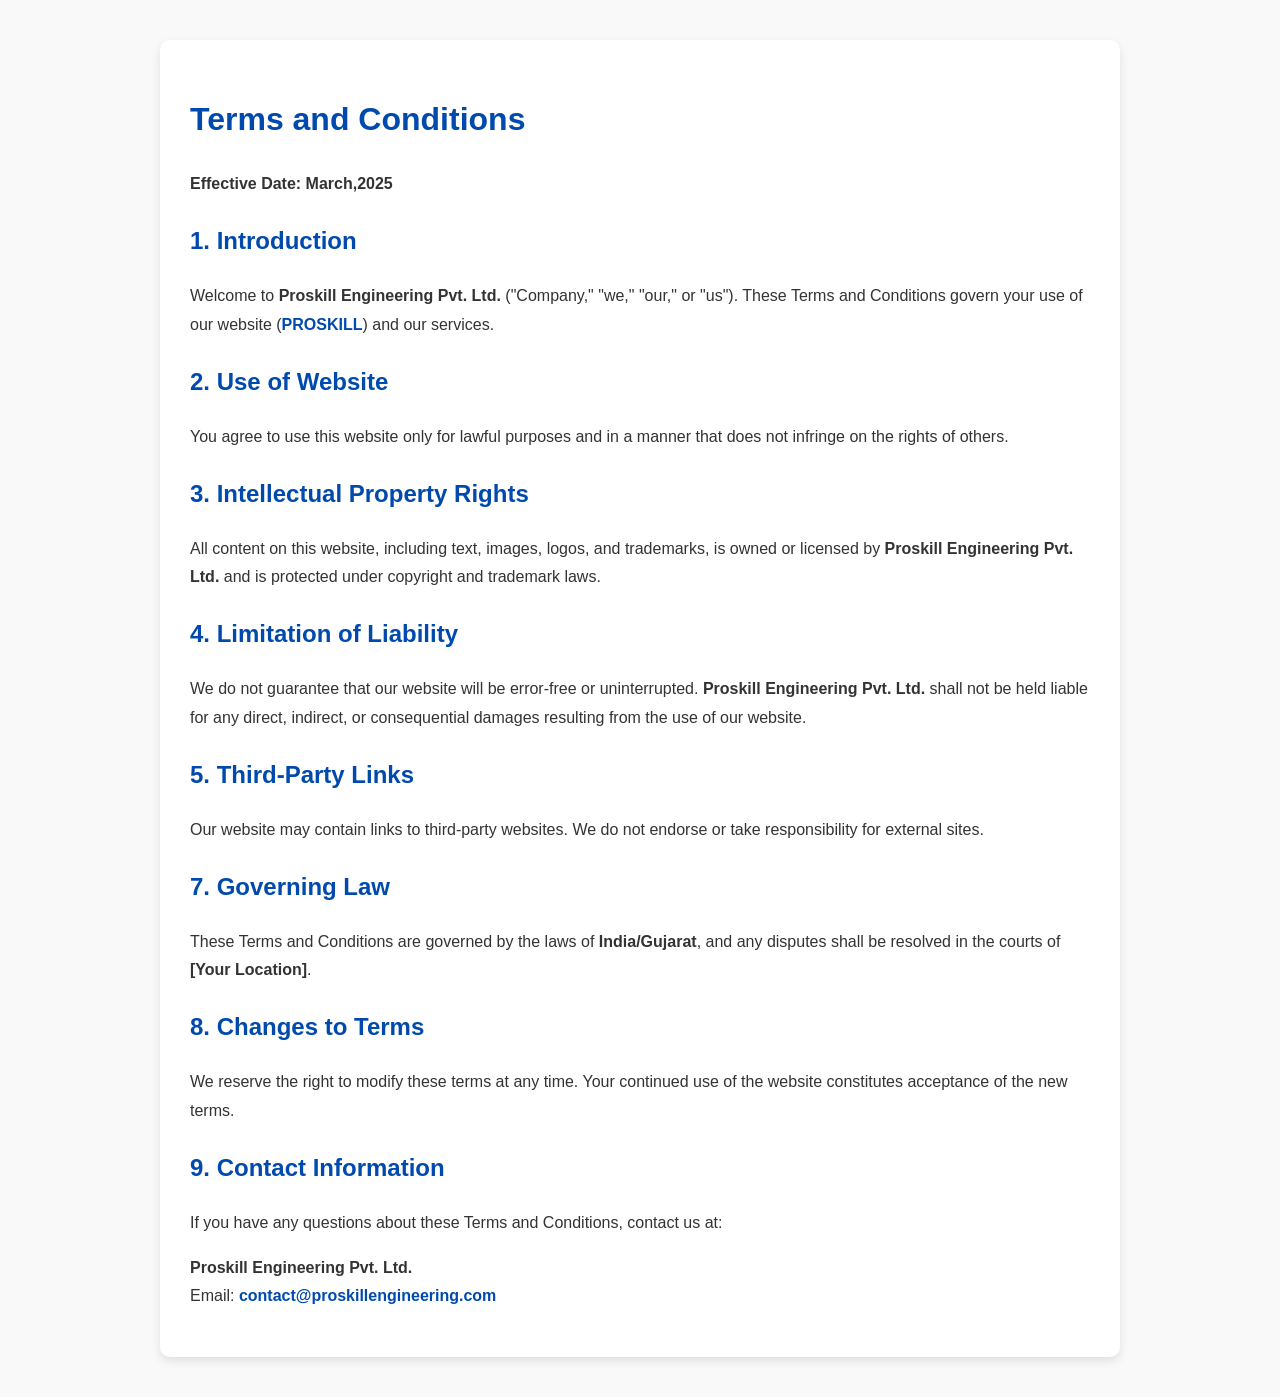
<file: terms.html>
<!DOCTYPE html>
<html lang="en">
<head>
    <meta charset="UTF-8">
    <meta name="viewport" content="width=device-width, initial-scale=1.0">
    <title>Terms and Conditions | Proskill Engineering Pvt. Ltd.</title>
    <style>
        body {
            font-family: Arial, sans-serif;
            line-height: 1.8;
            margin: 0;
            padding: 0;
            background-color: #f9f9f9;
        }
        .container {
            max-width: 900px;
            margin: 40px auto;
            background: #fff;
            padding: 30px;
            border-radius: 10px;
            box-shadow: 0 4px 10px rgba(0, 0, 0, 0.1);
        }
        h1, h2 {
            color: #004aad;
        }
        p {
            color: #333;
            font-size: 16px;
        }
        a {
            color: #004aad;
            text-decoration: none;
            font-weight: bold;
        }
        a:hover {
            text-decoration: underline;
        }
        @media (max-width: 768px) {
            .container {
                margin: 20px;
                padding: 20px;
            }
            h1, h2 {
                font-size: 1.4em;
            }
            p {
                font-size: 14px;
            }
        }
    </style>
</head>
<body>
    <div class="container">
        <h1>Terms and Conditions</h1>
        <p><strong>Effective Date: March,2025</strong></p>
        
        <h2>1. Introduction</h2>
        <p>Welcome to <strong>Proskill Engineering Pvt. Ltd.</strong> ("Company," "we," "our," or "us"). These Terms and Conditions govern your use of our website (<a href="https://www.proskillengineering.com">PROSKILL</a>) and our services.</p>
        
        <h2>2. Use of Website</h2>
        <p>You agree to use this website only for lawful purposes and in a manner that does not infringe on the rights of others.</p>
        
        <h2>3. Intellectual Property Rights</h2>
        <p>All content on this website, including text, images, logos, and trademarks, is owned or licensed by <strong>Proskill Engineering Pvt. Ltd.</strong> and is protected under copyright and trademark laws.</p>
        
        <h2>4. Limitation of Liability</h2>
        <p>We do not guarantee that our website will be error-free or uninterrupted. <strong>Proskill Engineering Pvt. Ltd.</strong> shall not be held liable for any direct, indirect, or consequential damages resulting from the use of our website.</p>
        
        <h2>5. Third-Party Links</h2>
        <p>Our website may contain links to third-party websites. We do not endorse or take responsibility for external sites.</p>
        
        <!-- <h2>6. Privacy Policy</h2>
        <p>Your use of this website is also governed by our <a href="#">Privacy Policy</a>, which explains how we collect, use, and protect your data.</p> -->
        
        <h2>7. Governing Law</h2>
        <p>These Terms and Conditions are governed by the laws of <strong>India/Gujarat</strong>, and any disputes shall be resolved in the courts of <strong>[Your Location]</strong>.</p>
        
        <h2>8. Changes to Terms</h2>
        <p>We reserve the right to modify these terms at any time. Your continued use of the website constitutes acceptance of the new terms.</p>
        
        <h2>9. Contact Information</h2>
        <p>If you have any questions about these Terms and Conditions, contact us at:</p>
        <p><strong>Proskill Engineering Pvt. Ltd.</strong><br>
        <!-- [Your Office Address]<br> -->
        Email: <a href="mailto:contact@proskillengineering.com">contact@proskillengineering.com</a><br>
        <!-- Phone: +91-XXXXXXXXXX</p> -->
    </div>
</body>
</html>
</file>
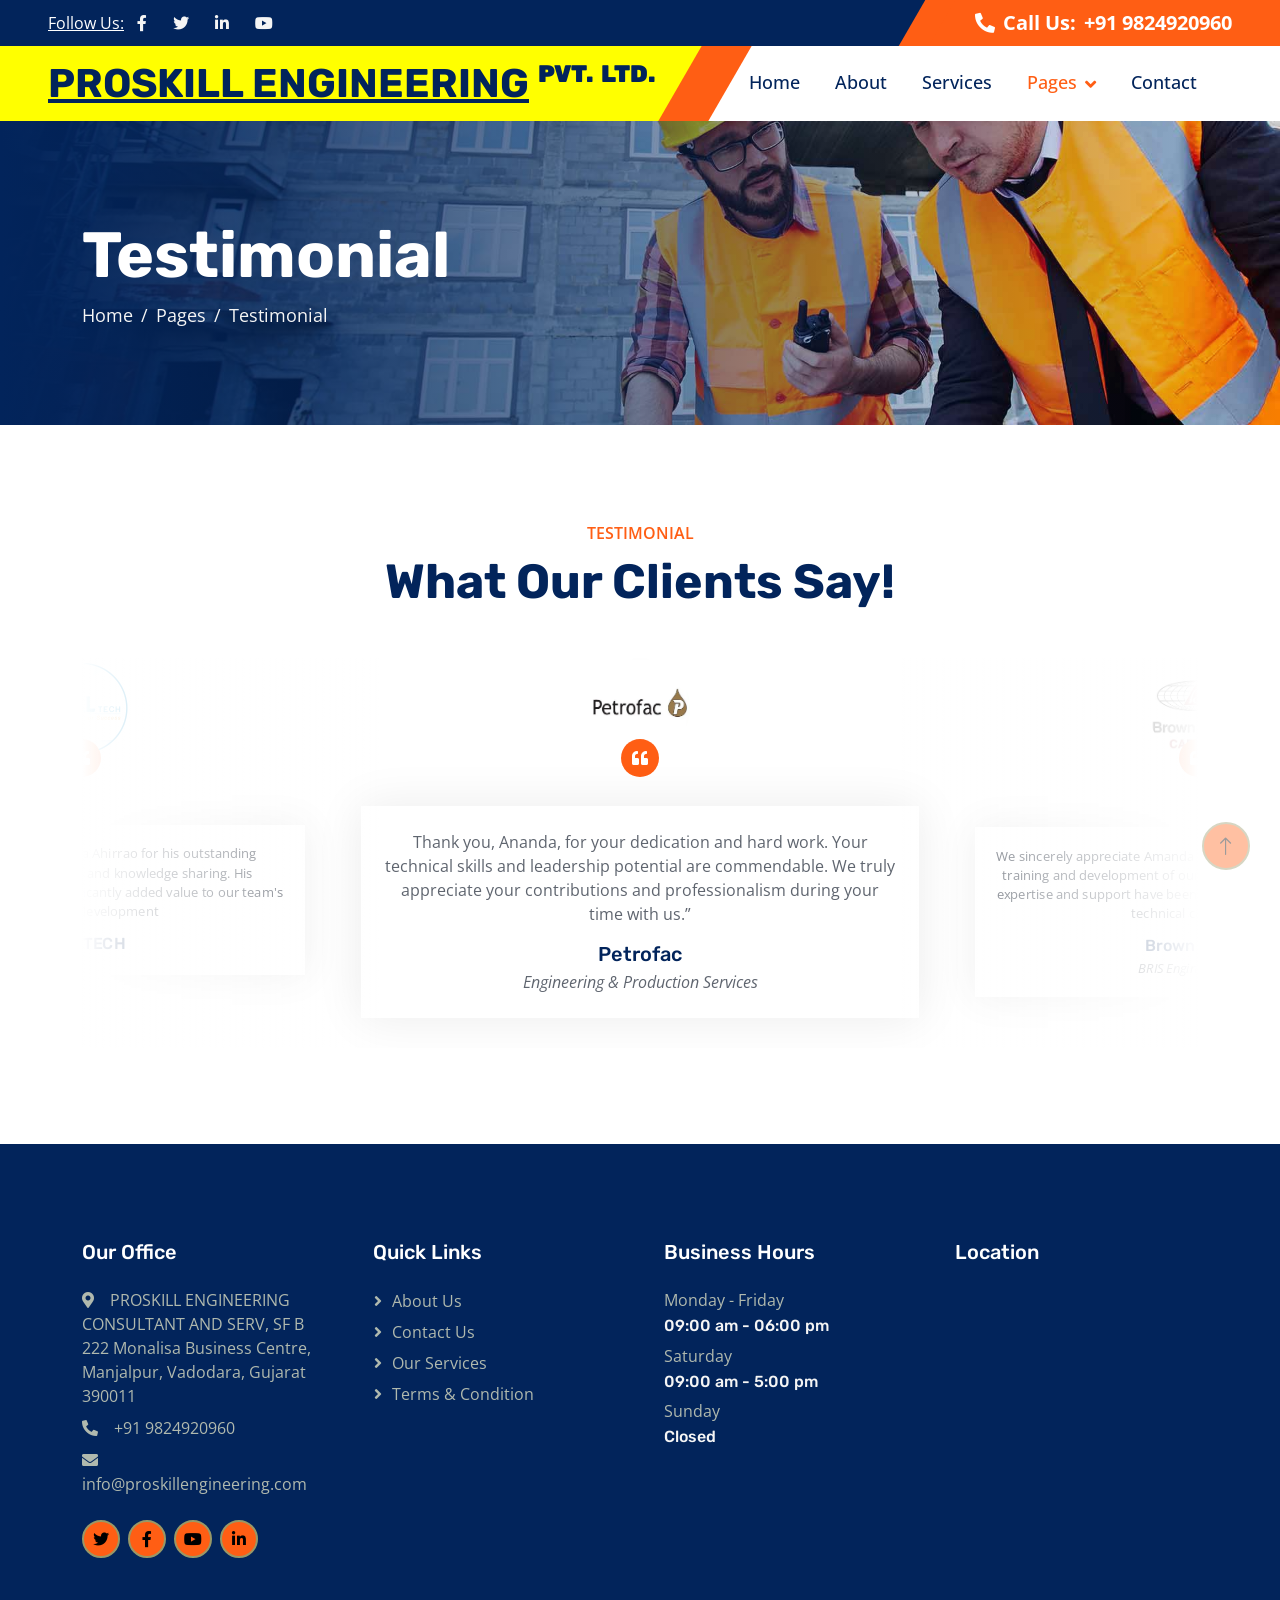
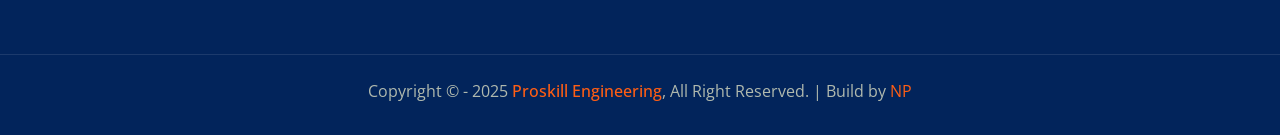
<file: testimonial.html>
<!DOCTYPE html>
<html lang="en">

<head>
    <meta charset="UTF-8">
    <title>Proskill Engineering Pvt. Ltd. | Best Engineering Consultancy & Industrial Solutions</title>
    <meta name="viewport" content="width=device-width, initial-scale=1.0, maximum-scale=1.0, user-scalable=no">
    
    <!-- SEO Meta Tags -->
    <meta name="keywords" content="Proskill Engineering, industrial solutions, engineering consultancy, industrial services, automation solutions, manufacturing consulting, industrial maintenance, engineering projects, industrial development, mechanical engineering, electrical engineering, structural consulting, industrial automation, technology solutions, business engineering, process optimization">
    <meta name="description" content="Proskill Engineering Pvt. Ltd. is a top engineering consultancy, delivering industrial solutions, automation, and maintenance services. Contact us today!">
    <meta name="author" content="Proskill Engineering Pvt. Ltd.">
    <meta name="robots" content="index, follow">
    <meta name="theme-color" content="#004aad">
    
    <!-- Open Graph (OG) Meta Tags for Social Media -->
    <meta property="og:title" content="Proskill Engineering Pvt. Ltd. | Best Engineering Consultancy & Industrial Solutions">
    <meta property="og:description" content="Expert engineering consultancy offering industrial solutions, automation, and manufacturing services.">
    <meta property="og:image" content="https://www.proskillengineering.com/logo.png">
    <meta property="og:url" content="https://www.proskillengineering.com">
    <meta property="og:type" content="website">

    <!-- Twitter Card Meta Tags -->
    <meta name="twitter:card" content="summary_large_image">
    <meta name="twitter:title" content="Proskill Engineering Pvt. Ltd. | Best Engineering Consultancy & Industrial Solutions">
    <meta name="twitter:description" content="Expert engineering consultancy delivering industrial solutions, automation & maintenance services.">
    <meta name="twitter:image" content="https://www.proskillengineering.com/logo.png">

    <!-- Local SEO Meta Tags (For Better Regional Ranking) -->
    <meta name="geo.region" content="IN-GJ">
    <meta name="geo.placename" content="Vadodara, Gujarat, India">
    <!-- <meta name="geo.position" content="23.0225;72.5714">
    <meta name="ICBM" content="23.0225, 72.5714"> -->

    <!-- Canonical URL (To Prevent Duplicate Content Issues) -->
    <link rel="canonical" href="https://www.proskillengineering.com">

    <!-- Favicon & App Icons -->
    <link rel="icon" href="https://www.proskillengineering.com/favicon.ico" type="image/x-icon">
    <link rel="apple-touch-icon" sizes="180x180" href="https://www.proskillengineering.com/apple-touch-icon.png">

    <!-- Alternate Language Versions (If Your Website is Multilingual) -->
    <link rel="alternate" href="https://www.proskillengineering.com" hreflang="en">
    <link rel="alternate" href="https://www.proskillengineering.com/hi/" hreflang="hi">

    <!-- Breadcrumb Schema for Rich Search Results -->
    <script type="application/ld+json">
    {
      "@context": "https://schema.org",
      "@type": "BreadcrumbList",
      "itemListElement": [
        {
          "@type": "ListItem",
          "position": 1,
          "name": "Home",
          "item": "https://www.proskillengineering.com/"
        },
        {
          "@type": "ListItem",
          "position": 2,
          "name": "Services",
          "item": "https://www.proskillengineering.com/services"
        },
        {
          "@type": "ListItem",
          "position": 3,
          "name": "Contact",
          "item": "https://www.proskillengineering.com/contact"
        }
      ]
    }
    </script>

    <!-- Organization Schema for Better Google Ranking -->
    <script type="application/ld+json">
    {
      "@context": "https://schema.org",
      "@type": "Organization",
      "name": "Proskill Engineering Pvt. Ltd.",
      "url": "https://www.proskillengineering.com",
      "logo": "https://www.proskillengineering.com/logo.png",
      "description": "Leading engineering consultancy providing industrial solutions, automation & maintenance services.",
      "sameAs": [
        "https://www.linkedin.com/company/proskillengineering",
        "https://www.facebook.com/proskillengineering",
        "https://www.twitter.com/proskilleng"
      ],
      "contactPoint": [
        {
          "@type": "ContactPoint",
          "telephone": "+91-XXXXXXXXXX",
          "contactType": "customer service",
          "email": "contact@proskillengineering.com",
          "areaServed": "IN",
          "availableLanguage": "English"
        }
      ],
      "address": {
        "@type": "PostalAddress",
        "streetAddress": "Your Office Address",
        "addressLocality": "City",
        "addressRegion": "State",
        "postalCode": "XXXXXX",
        "addressCountry": "IN"
      }
    }
    </script>


    <!-- Favicon -->
    <link href="img/favicon.ico" rel="icon">

    <!-- Google Web Fonts -->
    <link rel="preconnect" href="https://fonts.googleapis.com">
    <link rel="preconnect" href="https://fonts.gstatic.com" crossorigin>
    <link href="https://fonts.googleapis.com/css2?family=Open+Sans:wght@400;500;600&family=Rubik:wght@500;600;700&display=swap" rel="stylesheet">

    <!-- Icon Font Stylesheet -->
    <link href="https://cdnjs.cloudflare.com/ajax/libs/font-awesome/5.10.0/css/all.min.css" rel="stylesheet">
    <link href="https://cdn.jsdelivr.net/npm/bootstrap-icons@1.4.1/font/bootstrap-icons.css" rel="stylesheet">

    <!-- Libraries Stylesheet -->
    <link href="lib/animate/animate.min.css" rel="stylesheet">
    <link href="lib/owlcarousel/assets/owl.carousel.min.css" rel="stylesheet">

    <!-- Customized Bootstrap Stylesheet -->
    <link href="css/bootstrap.min.css" rel="stylesheet">

    <!-- Template Stylesheet -->
    <link href="css/style.css" rel="stylesheet">
</head>

<body>
    <!-- Spinner Start -->
    <div id="spinner" class="show bg-white position-fixed translate-middle w-100 vh-100 top-50 start-50 d-flex align-items-center justify-content-center">
        <div class="spinner-border text-primary" role="status" style="width: 3rem; height: 3rem;"></div>
    </div>
    <!-- Spinner End -->


    <!-- Topbar Start -->
    <div class="container-fluid bg-dark px-0">
        <div class="row g-0 d-none d-lg-flex">
            <div class="col-lg-6 ps-5 text-start">
                <div class="h-100 d-inline-flex align-items-center text-white">
                    <span><u>Follow Us: </u></span>
                    <a class="btn btn-link text-light" href=""><i class="fab fa-facebook-f"></i></a>
                    <a class="btn btn-link text-light" href=""><i class="fab fa-twitter"></i></a>
                    <a class="btn btn-link text-light" href="https://www.linkedin.com/in/ananda-ahirrao-cengr-6240a629/"><i class="fab fa-linkedin-in"></i></a>
                    <a class="btn btn-link text-light" href="https://www.youtube.com/@proskillengineering-pipest9952"><i class="fab fa-youtube"></i></a>
                </div>
            </div>
            <div class="col-lg-6 text-end">
                <div class="h-100 topbar-right d-inline-flex align-items-center text-white py-2 px-5">
                    <span class="fs-5 fw-bold me-2"><i class="fa fa-phone-alt me-2"></i>Call Us:</span>
                    <span class="fs-5 fw-bold">+91 9824920960</span>
                </div>
            </div>
        </div>
    </div>
    <!-- Topbar End -->


    <!-- Navbar Start -->
    <nav class="navbar navbar-expand-lg bg-white navbar-light sticky-top py-0 pe-5">
        <a href="index.html" class="navbar-brand ps-5 me-0">
            <h1 class="text-black m-0">
                <u>PROSKILL ENGINEERING</u> <sup><span class="fs-4 "><b>PVT. &nbsp;LTD.</b></span></sup>
            </h1>
        </a>
        <button type="button" class="navbar-toggler me-0" data-bs-toggle="collapse" data-bs-target="#navbarCollapse">
            <span class="navbar-toggler-icon"></span>
        </button>
        <div class="collapse navbar-collapse" id="navbarCollapse">
            <div class="navbar-nav ms-auto p-4 p-lg-0">
                <a href="index.html" class="nav-item nav-link ">Home</a>
                <a href="about.html" class="nav-item nav-link">About</a>
                <a href="service.html" class="nav-item nav-link">Services</a>
                <div class="nav-item dropdown">
                    <a href="#" class="nav-link dropdown-toggle active" data-bs-toggle="dropdown">Pages</a>
                    <div class="dropdown-menu bg-light m-0">
                        <a href="project.html" class="dropdown-item">Projects</a>
                        <a href="feature.html" class="dropdown-item">Features</a>
                        <a href="team.html" class="dropdown-item">Our Team</a>
                        <a href="testimonial.html" class="dropdown-item">Testimonial</a>
                        <!-- <a href="404.html" class="dropdown-item">404 Page</a> -->
                    </div>
                </div>
                <a href="contact.html" class="nav-item nav-link">Contact</a>
            </div>
            <!-- <a href="" class="btn btn-primary px-3 d-none d-lg-block">Schedule Meeting</a> -->
        </div>
    </nav>
    <!-- Navbar End -->


    <!-- Page Header Start -->
    <div class="container-fluid page-header py-5 mb-5 wow fadeIn" data-wow-delay="0.1s">
        <div class="container py-5">
            <h1 class="display-3 text-white animated slideInRight">Testimonial</h1>
            <nav aria-label="breadcrumb">
                <ol class="breadcrumb animated slideInRight mb-0">
                    <li class="breadcrumb-item"><a href="#">Home</a></li>
                    <li class="breadcrumb-item"><a href="#">Pages</a></li>
                    <li class="breadcrumb-item active" aria-current="page">Testimonial</li>
                </ol>
            </nav>
        </div>
    </div>
    <!-- Page Header End -->


   
    <!-- Testimonial Start -->
    <div class="container-xxl py-5">
        <div class="container">
            <div class="text-center mx-auto wow fadeInUp" data-wow-delay="0.1s" style="max-width: 600px;">
                <p class="fw-medium text-uppercase text-primary mb-2">Testimonial</p>
                <h1 class="display-5 mb-5">What Our Clients Say!</h1>
            </div>
            <div class="owl-carousel testimonial-carousel wow fadeInUp" data-wow-delay="0.1s">
                <div class="testimonial-item text-center">
                    <div class="testimonial-img position-relative">
                        <img class="img-fluid rounded-circle mx-auto mb-5" src="img/t1.webp">
                        <div class="btn-square bg-primary rounded-circle">
                            <i class="fa fa-quote-left text-white"></i>
                        </div>
                    </div>
                    <div class="testimonial-text text-center rounded p-4">
                        <p>Thank you, Ananda, for your dedication and hard work. Your technical skills and leadership potential are commendable. We truly appreciate your contributions and professionalism during your time with us.”
                            </p>
                        <h5 class="mb-1">Petrofac</h5>
                        <span class="fst-italic">Engineering & Production Services</span>
                    </div>
                </div>
                <div class="testimonial-item text-center">
                    <div class="testimonial-img position-relative">
                        <img class="img-fluid rounded-circle mx-auto mb-5" src="img/tt2.jpeg">
                        <div class="btn-square bg-primary rounded-circle">
                            <i class="fa fa-quote-left text-white"></i>
                        </div>
                    </div>
                    <div class="testimonial-text text-center rounded p-4">
                        <p>We sincerely appreciate Amanda Ahivrac’s contribution toward the training and development of our staff in pipe stress analysis. Her expertise and support have been valuable in enhancing our team’s technical capabilities.”
                            </p>
                        <h5 class="mb-1">Brown & Root</h5>
                        <span class="fst-italic">BRIS Engineering, LLC</span>
                    </div>
                </div>
                <div class="testimonial-item text-center">
                    <div class="testimonial-img position-relative">
                        <img class="img-fluid rounded-circle mx-auto mb-5" src="img/t3.jpeg">
                        <div class="btn-square bg-primary rounded-circle">
                            <i class="fa fa-quote-left text-white"></i>
                        </div>
                    </div>
                    <div class="testimonial-text text-center rounded p-4">
                        <p>We proudly recognize Ananda Ahirrao for his outstanding contribution toward training and knowledge sharing. His dedication and efforts have significantly added value to our team's growth and development</p>
                        <h5 class="mb-1">TAAL TECH</h5>
                        <!-- <span class="fst-italic">Profession</span> -->
               
                    </div>
                </div>
            </div>
        </div>
    </div>
    <!-- Testimonial End -->
        
 <!-- Footer Start -->
 <div class="container-fluid bg-dark footer mt-5 py-5 wow fadeIn" data-wow-delay="0.1s">
    <div class="container py-5">
        <div class="row g-5">
            <div class="col-lg-3 col-md-6">
                <h5 class="text-white mb-4">Our Office</h5>
                <p class="mb-2"><i class="fa fa-map-marker-alt me-3"></i>PROSKILL ENGINEERING CONSULTANT AND SERV, SF B 222 Monalisa Business Centre, Manjalpur, Vadodara, Gujarat 390011</p>
                <p class="mb-2"><i class="fa fa-phone-alt me-3"></i>+91 9824920960</p>
                <p class="mb-2"><i class="fa fa-envelope me-3"></i>info@proskillengineering.com</p>
                <div class="d-flex pt-3">
                    <a class="btn btn-square btn-primary rounded-circle me-2" href=""><i class="fab fa-twitter"></i></a>
                    <a class="btn btn-square btn-primary rounded-circle me-2" href="https://www.facebook.com/ananda.ahirrao"><i class="fab fa-facebook-f"></i></a>
                    <a class="btn btn-square btn-primary rounded-circle me-2" href="https://www.youtube.com/@proskillengineering-pipest9952"><i class="fab fa-youtube"></i></a>
                    <a class="btn btn-square btn-primary rounded-circle me-2" href="https://www.linkedin.com/in/ananda-ahirrao-cengr-6240a629/"><i class="fab fa-linkedin-in"></i></a>
                </div>
            </div>
            <div class="col-lg-3 col-md-6">
                <h5 class="text-white mb-4">Quick Links</h5>
                <a class="btn btn-link" href="about.html">About Us</a>
                <a class="btn btn-link" href="contact.html">Contact Us</a>
                <a class="btn btn-link" href="service.html">Our Services</a>
                <a class="btn btn-link" href="terms.html">Terms & Condition</a>
                <!-- <a class="btn btn-link" href="support">Support</a> -->
            </div>
            <div class="col-lg-3 col-md-6">
                <h5 class="text-white mb-4">Business Hours</h5>
                <p class="mb-1">Monday - Friday</p>
                <h6 class="text-light">09:00 am - 06:00 pm</h6>
                <p class="mb-1">Saturday</p>
                <h6 class="text-light">09:00 am - 5:00 pm</h6>
                <p class="mb-1">Sunday</p>
                <h6 class="text-light">Closed</h6>
            </div>
            <div class="col-lg-3 col-md-6">
                <h5 class="text-white mb-4">Location</h5>
                <iframe class="w-100"
                src="https://www.google.com/maps/embed?pb=!1m18!1m12!1m3!1d3393.8861753323154!2d73.18760507491461!3d22.28053387970082!2m3!1f0!2f0!3f0!3m2!1i1024!2i768!4f13.1!3m3!1m2!1s0x395fc513eb8faf7d%3A0xd5bf2356b1ad2dff!2sPROSKILL%20ENGINEERING%20CONSULTANT%20AND%20SERV!5e1!3m2!1sen!2sin!4v1738082397736!5m2!1sen!2sin"
                frameborder="1" style="min-height: 250px; border:0;" allowfullscreen="" aria-hidden="false"
                tabindex="0"></iframe>
                </div>
            </div>
        </div>
    </div>
</div>
<!-- Footer End -->


<!-- Copyright Start -->
<div class="container-fluid copyright bg-dark py-4">
    <div class="container text-center">
        <p class="mb-2">Copyright &copy; - 2025 <a class="fw-semi-bold" href="#">Proskill Engineering</a>, All Right Reserved.  |  Build by <a href="https://www.linkedin.com/in/nandalalpatil/" target="_blank">NP</a></p>
        <!--/*** This template is free as long as you keep the footer author’s credit link/attribution link/backlink. If you'd like to use the template without the footer author’s credit link/attribution link/backlink, you can purchase the Credit Removal License from "https://htmlcodex.com/credit-removal". Thank you for your support. ***/-->
        <!-- <p class="mb-0">Designed By <a class="fw-semi-bold" href="https://htmlcodex.com">HTML Codex</a></p> -->
    </div>
</div>
<!-- Copyright End -->



    <!-- Back to Top -->
    <a href="#" class="btn btn-lg btn-primary btn-lg-square rounded-circle back-to-top"><i class="bi bi-arrow-up"></i></a>


    <!-- JavaScript Libraries -->
    <script src="https://code.jquery.com/jquery-3.4.1.min.js"></script>
    <script src="https://cdn.jsdelivr.net/npm/bootstrap@5.0.0/dist/js/bootstrap.bundle.min.js"></script>
    <script src="lib/wow/wow.min.js"></script>
    <script src="lib/easing/easing.min.js"></script>
    <script src="lib/waypoints/waypoints.min.js"></script>
    <script src="lib/owlcarousel/owl.carousel.min.js"></script>
    <script src="lib/counterup/counterup.min.js"></script>

    <!-- Template Javascript -->
    <script src="js/main.js"></script>
</body>

</html>
</file>
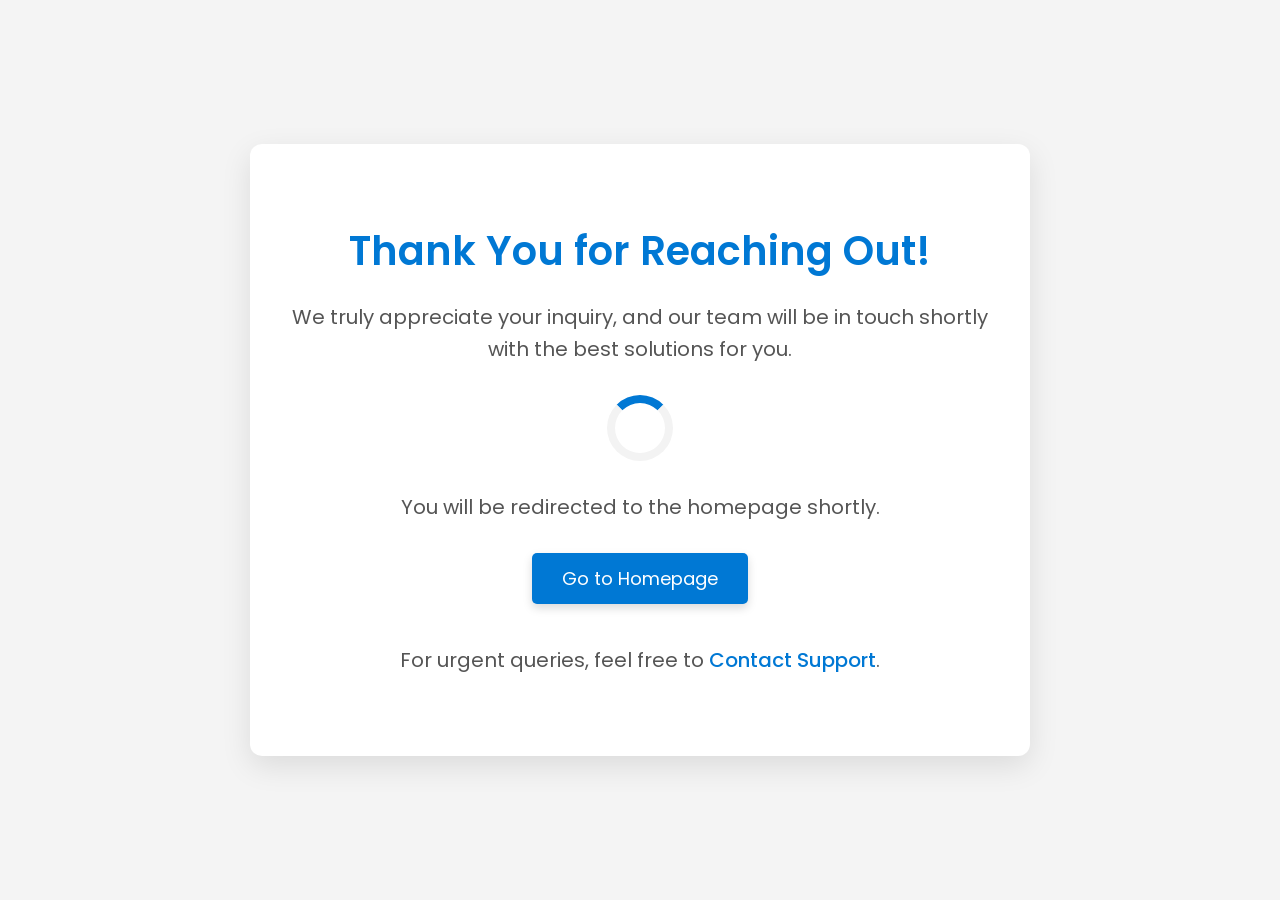
<file: thank-you.html>
<!DOCTYPE html>
<html lang="en">
<head>
    <meta charset="UTF-8">
    <meta name="viewport" content="width=device-width, initial-scale=1.0">
    <title>Thank You!</title>
    <link href="https://fonts.googleapis.com/css2?family=Poppins:wght@400;600&family=Roboto:wght@400;500&display=swap" rel="stylesheet">
    <style>
        body {
            font-family: 'Poppins', sans-serif;
            margin: 0;
            padding: 0;
            background-color: #f4f4f4; /* Light background for a soft feeling */
            display: flex;
            justify-content: center;
            align-items: center;
            height: 100vh;
            color: #333;
        }

        .thank-you-container {
            background-color: #fff;
            border-radius: 12px;
            box-shadow: 0 10px 30px rgba(0, 0, 0, 0.1);
            padding: 50px 40px;
            text-align: center;
            width: 100%;
            max-width: 700px;
            position: relative;
            overflow: hidden;
        }

        h1 {
            font-size: 40px;
            color: #0078d4; /* PROSKILL ENGINEERING Blue */
            margin-bottom: 20px;
            font-weight: 600;
        }

        p {
            font-size: 20px;
            color: #555;
            line-height: 1.6;
            margin-bottom: 30px;
        }

        .logo {
            position: absolute;
            top: -50px;
            left: 50%;
            transform: translateX(-50%);
            width: 100px;
        }

        .button {
            background-color: #0078d4; /* PROSKILL ENGINEERING Blue */
            color: white;
            font-size: 18px;
            padding: 12px 30px;
            border-radius: 5px;
            text-decoration: none;
            display: inline-block;
            transition: all 0.3s ease;
            box-shadow: 0 4px 10px rgba(0, 0, 0, 0.15);
        }

        .button:hover {
            background-color: #005a8d;
            box-shadow: 0 4px 15px rgba(0, 0, 0, 0.2);
        }

        .loader {
            border: 8px solid #f3f3f3;
            border-top: 8px solid #0078d4;
            border-radius: 50%;
            width: 50px;
            height: 50px;
            margin: 30px auto;
            animation: spin 2s linear infinite;
        }

        @keyframes spin {
            0% { transform: rotate(0deg); }
            100% { transform: rotate(360deg); }
        }

        .footer {
            font-size: 14px;
            color: #999;
            margin-top: 40px;
        }

        .footer a {
            color: #0078d4;
            text-decoration: none;
            font-weight: 500;
        }
    </style>
    <script>
        setTimeout(function() {
            window.location.replace("http://127.0.0.1:5500"); // Replace with your homepage URL
        }, 6000); // Redirect after 6 seconds for smooth user experience
    </script>
</head>
<body>
    <div class="thank-you-container">
        <!-- <img src="path-to-your-logo.png" alt="PROSKILL ENGINEERING" class="logo"> Company Logo -->
        <h1>Thank You for Reaching Out!</h1>
        <p>We truly appreciate your inquiry, and our team will be in touch shortly with the best solutions for you.</p>
        <div class="loader"></div>
        <p>You will be redirected to the homepage shortly.</p>
        <a href="http://127.0.0.1:5500" class="button">Go to Homepage</a> <!-- Manual redirect button -->
        <div class="footer">
            <p>For urgent queries, feel free to <a href="mailto:support@proskillengineering.com">Contact Support</a>.</p>
        </div>
    </div>
</body>
</html>
</file>
<file: css/style.css>
/********** Template CSS **********/
:root {
    --primary: #FF5E14;
    --secondary: #5F656F;
    --light: #F5F5F5;
    --dark: #02245B;
}

.back-to-top {
    position: fixed;
    display: none;
    right: 30px;
    bottom: 30px;
    z-index: 99;
}

h1,
h2,
.h1,
.h2,
.fw-bold {
    font-weight: 700 !important;
}

h3,
h4,
.h3,
.h4,
.fw-medium {
    font-weight: 600 !important;
}

h5,
h6,
.h5,
.h6,
.fw-semi-bold {
    font-weight: 500 !important;
}


/*** Spinner ***/
#spinner {
    opacity: 0;
    visibility: hidden;
    transition: opacity .5s ease-out, visibility 0s linear .5s;
    z-index: 99999;
}

#spinner.show {
    transition: opacity .5s ease-out, visibility 0s linear 0s;
    visibility: visible;
    opacity: 1;
}


/*** Button ***/
.btn {
    transition: .5s;
    font-weight: 500;
}

.btn-primary,
.btn-outline-primary:hover {
    color: black;
    border: 2px solid rgb(152, 152, 103);
    /* background-color: yellow; */
    border-radius: 10px;
}

.btn-square {
    width: 38px;
    height: 38px;
}

.btn-sm-square {
    width: 32px;
    height: 32px;
}

.btn-lg-square {
    width: 48px;
    height: 48px;
}

.btn-square,
.btn-sm-square,
.btn-lg-square {
    padding: 0;
    display: flex;
    align-items: center;
    justify-content: center;
    font-weight: normal;
}


.topbar-right {
    position: relative;
    background: var(--primary);
}

.topbar-right::before {
    position: absolute;
    content: "";
    width: 30px;
    height: 100%;
    top: 0;
    left: -15px;
    transform: skewX(-30deg);
    background-color: var(--primary);
}


/*** Navbar ***/
.navbar.sticky-top {
    top: -100px;
    transition: .5s;
}

.navbar .navbar-brand {
    position: relative;
    padding-right: 50px;
    height: 75px;
    display: flex;
    align-items: center;
    background: yellow;
}

.navbar .navbar-brand::after {
    position: absolute;
    content: "";
    width: 50px;
    height: 100%;
    top: 0;
    right: -25px;
    transform: skewX(-30deg);
    background-color: var(--primary);
}

.navbar .navbar-nav .nav-link {
    margin-right: 35px;
    padding: 20px 0;
    color: var(--dark);
    font-size: 18px;
    font-weight: 500;
    outline: none;
}

.navbar .navbar-nav .nav-link:hover,
.navbar .navbar-nav .nav-link.active {
    color: var(--primary);
}

.navbar .dropdown-toggle::after {
    border: none;
    content: "\f107";
    font-family: "Font Awesome 5 Free";
    font-weight: 900;
    vertical-align: middle;
    margin-left: 8px;
}

@media (max-width: 991.98px) {
    .navbar .navbar-nav .nav-link  {
        margin-right: 0;
        padding: 10px 0;
    }

    .navbar .navbar-nav {
        border-top: 1px solid #EEEEEE;
    }
}

@media (min-width: 992px) {
    .navbar .nav-item .dropdown-menu {
        display: block;
        border: none;
        margin-top: 0;
        top: 150%;
        opacity: 0;
        visibility: hidden;
        transition: .5s;
    }

    .navbar .nav-item:hover .dropdown-menu {
        top: 100%;
        visibility: visible;
        transition: .5s;
        opacity: 1;
    }
}


/*** Header ***/
.carousel-caption {
    top: 0;
    left: 0;
    right: 0;
    bottom: 0;
    display: flex;
    align-items: center;
    background: linear-gradient(to right, rgba(2, 36, 91, 1) 0%, rgba(2, 36, 91, 0) 100%);
    z-index: 1;
}

.carousel-control-prev,
.carousel-control-next {
    width: 15%;
}

.carousel-control-prev-icon,
.carousel-control-next-icon {
    width: 3.5rem;
    height: 3.5rem;
    background-color: var(--primary);
    border: 15px solid var(--primary);
    border-radius: 3.5rem;
}

@media (max-width: 768px) {
    #header-carousel .carousel-item {
        position: relative;
        min-height: 450px;
    }
    
    #header-carousel .carousel-item img {
        position: absolute;
        width: 100%;
        height: 100%;
        object-fit: cover;
    }
}

.page-header {
    background: linear-gradient(to right, rgba(2, 36, 91, 1) 0%, rgba(2, 36, 91, 0) 100%), url(../img/carousel-2.jpg) center center no-repeat;
    background-size: cover;
}

.page-header .breadcrumb-item+.breadcrumb-item::before {
    color: var(--light);
}

.page-header .breadcrumb-item,
.page-header .breadcrumb-item a {
    font-size: 18px;
    color: var(--light);
}


/*** Facts ***/
.facts {
    position: relative;
    margin: 6rem 0;
    background: var(--dark);
}

.facts .border {
    border-color: rgba(255, 255, 255, .1) !important;
}


/*** Features ***/
.btn-play {
    position: absolute;
    top: 50%;
    right: -30px;
    transform: translateY(-50%);
    display: block;
    box-sizing: content-box;
    width: 16px;
    height: 26px;
    border-radius: 100%;
    border: none;
    outline: none !important;
    padding: 18px 20px 20px 28px;
    background: var(--primary);
}

@media (max-width: 992px) {
    .btn-play {
        left: 50%;
        right: auto;
        transform: translate(-50%, -50%);
    }
}

.btn-play:before {
    content: "";
    position: absolute;
    z-index: 0;
    left: 50%;
    top: 50%;
    transform: translateX(-50%) translateY(-50%);
    display: block;
    width: 60px;
    height: 60px;
    background: var(--primary);
    border-radius: 100%;
    animation: pulse-border 1500ms ease-out infinite;
}

.btn-play:after {
    content: "";
    position: absolute;
    z-index: 1;
    left: 50%;
    top: 50%;
    transform: translateX(-50%) translateY(-50%);
    display: block;
    width: 60px;
    height: 60px;
    background: var(--primary);
    border-radius: 100%;
    transition: all 200ms;
}

.btn-play span {
    display: block;
    position: relative;
    z-index: 3;
    width: 0;
    height: 0;
    left: -1px;
    border-left: 16px solid #FFFFFF;
    border-top: 11px solid transparent;
    border-bottom: 11px solid transparent;
}

@keyframes pulse-border {
    0% {
        transform: translateX(-50%) translateY(-50%) translateZ(0) scale(1);
        opacity: 1;
    }

    100% {
        transform: translateX(-50%) translateY(-50%) translateZ(0) scale(2);
        opacity: 0;
    }
}

.modal-video .modal-dialog {
    position: relative;
    max-width: 800px;
    margin: 60px auto 0 auto;
}

.modal-video .modal-body {
    position: relative;
    padding: 0px;
}

.modal-video .close {
    position: absolute;
    width: 30px;
    height: 30px;
    right: 0px;
    top: -30px;
    z-index: 999;
    font-size: 30px;
    font-weight: normal;
    color: #FFFFFF;
    background: #000000;
    opacity: 1;
}


/*** Service ***/
.service-item {
    position: relative;
    margin: 65px 0 25px 0;
    box-shadow: 0 0 45px rgba(0, 0, 0, .07);
}

.service-item .service-img {
    position: absolute;
    padding: 12px;
    width: 130px;
    height: 130px;
    top: -65px;
    left: 50%;
    transform: translateX(-50%);
    background: #FFFFFF;
    box-shadow: 0 0 45px rgba(0, 0, 0, .09);
    z-index: 2;
}

.service-item .service-detail {
    position: absolute;
    width: 100%;
    height: 100%;
    top: 0;
    left: 0;
    overflow: hidden;
    z-index: 1;
}

.service-item .service-title {
    position: absolute;
    padding: 65px 30px 25px 30px;
    width: 100%;
    height: 100%;
    top: 0;
    left: 0;
    display: flex;
    flex-direction: column;
    align-items: center;
    justify-content: center;
    text-align: center;
    background: #FFFFFF;
    transition: .5s;
}

.service-item:hover .service-title {
    top: -100%;
}

.service-item .service-text {
    position: absolute;
    overflow: hidden;
    padding: 65px 30px 25px 30px;
    width: 100%;
    height: 100%;
    top: 100%;
    left: 0;
    display: flex;
    align-items: center;
    text-align: center;
    background: rgba(2, 36, 91, .7);
    transition: .5s;
}

.service-item:hover .service-text {
    top: 0;
}

.service-item .service-text::before {
    position: absolute;
    content: "";
    width: 100%;
    height: 100px;
    top: -100%;
    left: 0;
    transform: skewY(-12deg);
    background: #FFFFFF;
    transition: .5s;
}

.service-item:hover .service-text::before {
    top: -55px;
}

.service-item .btn {
    position: absolute;
    width: 130px;
    height: 50px;
    left: 50%;
    bottom: -25px;
    transform: translateX(-50%);
    display: flex;
    align-items: center;
    justify-content: center;
    color: var(--secondary);
    background: #FFFFFF;
    border: none;
    box-shadow: 0 0 45px rgba(0, 0, 0, .09);
    z-index: 2;
}

.service-item .btn:hover {
    color: #FFFFFF;
    background: var(--primary);
}


/*** Project ***/
.project-carousel {
    position: relative;
    background: var(--dark);
}

.project-item {
    position: relative;
    display: block;
}

.project-item img {
    transition: .5s;
}

.project-item:hover img,
.project-carousel .owl-item.center img {
    margin-top: -60px;
}

.project-item .project-title {
    position: absolute;
    padding: 0 15px;
    width: 100%;
    height: 80px;
    bottom: -110px;
    left: 0;
    display: flex;
    align-items: center;
    justify-content: center;
    text-align: center;
    background: var(--dark);
    transition: .5s;
}

.project-item:hover .project-title,
.project-carousel .owl-item.center .project-title  {
    bottom: -60px;
}

.project-item .project-title::before {
    position: absolute;
    content: "";
    width: 100%;
    height: 30px;
    top: -15px;
    left: 0;
    transform: skewY(-5deg);
    background: var(--dark);
    transition: .5s;
}

.project-carousel .owl-nav {
    position: absolute;
    width: 100%;
    height: 45px;
    top: 50%;
    left: 0;
    transform: translateY(-50%);
    display: flex;
    justify-content: space-between;
    transition: .5s;
    opacity: 0;
    z-index: 1;
}

.project-carousel:hover .owl-nav {
    opacity: 1;
}

.project-carousel .owl-nav .owl-prev,
.project-carousel .owl-nav .owl-next {
    margin: 0 30px;
    width: 45px;
    height: 45px;
    display: flex;
    align-items: center;
    justify-content: center;
    color: #FFFFFF;
    background: var(--primary);
    border-radius: 45px;
    font-size: 22px;
    transition: .5s;
}


/*** Team ***/
.team-item .team-social {
    position: absolute;
    width: 100%;
    height: 100%;
    top: 0;
    left: -100%;
    display: flex;
    align-items: center;
    background: var(--primary);
    transition: .5s;
}

.team-item:hover .team-social {
    left: 0;
}


/*** Testimonial ***/
.testimonial-carousel::before {
    position: absolute;
    content: "";
    top: 0;
    left: 0;
    height: 100%;
    width: 0;
    background: linear-gradient(to right, rgba(255, 255, 255, 1) 0%, rgba(255, 255, 255, 0) 100%);
    z-index: 1;
}

.testimonial-carousel::after {
    position: absolute;
    content: "";
    top: 0;
    right: 0;
    height: 100%;
    width: 0;
    background: linear-gradient(to left, rgba(255, 255, 255, 1) 0%, rgba(255, 255, 255, 0) 100%);
    z-index: 1;
}

@media (min-width: 768px) {
    .testimonial-carousel::before,
    .testimonial-carousel::after {
        width: 200px;
    }
}

@media (min-width: 992px) {
    .testimonial-carousel::before,
    .testimonial-carousel::after {
        width: 300px;
    }
}

.testimonial-carousel .owl-nav {
    position: absolute;
    width: 350px;
    top: 20px;
    left: 50%;
    transform: translateX(-50%);
    display: flex;
    justify-content: space-between;
    opacity: 0;
    transition: .5s;
    z-index: 1;
}

.testimonial-carousel:hover .owl-nav {
    width: 300px;
    opacity: 1;
}

.testimonial-carousel .owl-nav .owl-prev,
.testimonial-carousel .owl-nav .owl-next {
    position: relative;
    color: var(--primary);
    font-size: 45px;
    transition: .5s;
}

.testimonial-carousel .owl-nav .owl-prev:hover,
.testimonial-carousel .owl-nav .owl-next:hover {
    color: var(--dark);
}

.testimonial-carousel .testimonial-img img {
    width: 100px;
    height: 100px;
}

.testimonial-carousel .testimonial-img .btn-square {
    position: absolute;
    bottom: -19px;
    left: 50%;
    transform: translateX(-50%);
}

.testimonial-carousel .owl-item .testimonial-text {
    margin-bottom: 30px;
    box-shadow: 0 0 45px rgba(0, 0, 0, .08);
    transform: scale(.8);
    transition: .5s;
}

.testimonial-carousel .owl-item.center .testimonial-text {
    transform: scale(1);
}


/*** Footer ***/
.footer {
    color: #B0B9AE;
}

.footer .btn.btn-link {
    display: block;
    margin-bottom: 5px;
    padding: 0;
    text-align: left;
    color: #B0B9AE;
    font-weight: normal;
    text-transform: capitalize;
    transition: .3s;
}

.footer .btn.btn-link::before {
    position: relative;
    content: "\f105";
    font-family: "Font Awesome 5 Free";
    font-weight: 900;
    margin-right: 10px;
}

.footer .btn.btn-link:hover {
    color: var(--light);
    letter-spacing: 1px;
    box-shadow: none;
}

.copyright {
    color: #B0B9AE;
    border-top: 1px solid rgba(255, 255, 255, .1);
}

  /* Modal Styling */
.modal {
    display: none;
    position: fixed;
    top: 0;
    left: 0;
    width: 100%;
    height: 100%;
    background: rgba(0, 0, 0, 0.5);
    justify-content: center;
    align-items: center;
    z-index: 1000;
}

/* Navbar Schedule Meeting Button */
.schedule-btn {
    background: #007bff; /* Professional Blue */
    color: white;
    padding: 12px 22px;
    border: none;
    border-radius: 30px; /* Smooth rounded edges */
    font-size: 16px;
    font-weight: 600;
    cursor: pointer;
    margin-left: -18px;
    transition: all 0.3s ease-in-out;
    box-shadow: 0px 4px 6px rgba(0, 0, 0, 0.1);
}

/* Hover Effect */
.schedule-btn:hover {
    background: #0056b3;
    transform: scale(1.08);
    box-shadow: 0px 6px 10px rgba(0, 0, 0, 0.15);
}

/* Responsive Button */
@media (max-width: 768px) {
    .schedule-btn {
        padding: 10px 18px;
        font-size: 14px;
    }
}

/* Form Container */
.modal-content {
    background: white;
    padding: 25px;
    border-radius: 12px;
    width: 90%;
    max-width: 450px;
    text-align: center;
    box-shadow: 0 5px 15px rgba(0, 0, 0, 0.2);
    animation: fadeIn 0.3s ease-in-out;
    position: relative;
}

/* Close Button */
.close-btn {
    float: right;
    font-size: 24px;
    font-weight: bold;
    cursor: pointer;
    color: #333;
    transition: color 0.2s;
}

.close-btn:hover {
    color: red;
}

/* Form Inputs */
.modal-content label {
    display: block;
    text-align: left;
    margin: 10px 0 5px;
    font-weight: 600;
}

/* Enhanced Input Fields */
.modal-content input,
.modal-content textarea {
    width: 100%;
    padding: 10px;
    margin-bottom: 10px;
    border: 1px solid #ccc;
    border-radius: 6px;
    font-size: 16px;
    transition: border-color 0.3s, box-shadow 0.3s;
}

.modal-content input:focus,
.modal-content textarea:focus {
    border-color: #007bff;
    box-shadow: 0 0 8px rgba(0, 123, 255, 0.2);
    outline: none;
}

/* Submit Button */
.modal-content button {
    width: 100%;
    background: #007bff;
    color: white;
    padding: 12px;
    border: none;
    border-radius: 6px;
    font-size: 18px;
    cursor: pointer;
    transition: all 0.3s ease-in-out;
}

.modal-content button:hover {
    background: #0056b3;
    transform: scale(1.05);
}

/* Error Message */
.error-message {
    color: red;
    font-size: 14px;
    margin-top: -8px;
    margin-bottom: 10px;
    font-weight: 500;
    opacity: 0.9;
}

/* Success Message */
.success-message {
    color: green;
    font-size: 16px;
    font-weight: bold;
    margin-top: 10px;
    animation: fadeInSuccess 0.4s ease-in-out;
}

/* Responsive Design */
@media (max-width: 480px) {
    .modal-content {
        width: 95%;
        max-width: 350px;
    }
}

/* Fade-in Animation */
@keyframes fadeIn {
    from {
        opacity: 0;
        transform: translateY(-20px);
    }
    to {
        opacity: 1;
        transform: translateY(0);
    }
}

/* Success Message Animation */
@keyframes fadeInSuccess {
    from {
        opacity: 0;
        transform: scale(0.9);
    }
    to {
        opacity: 1;
        transform: scale(1);
    }
}
</file>
